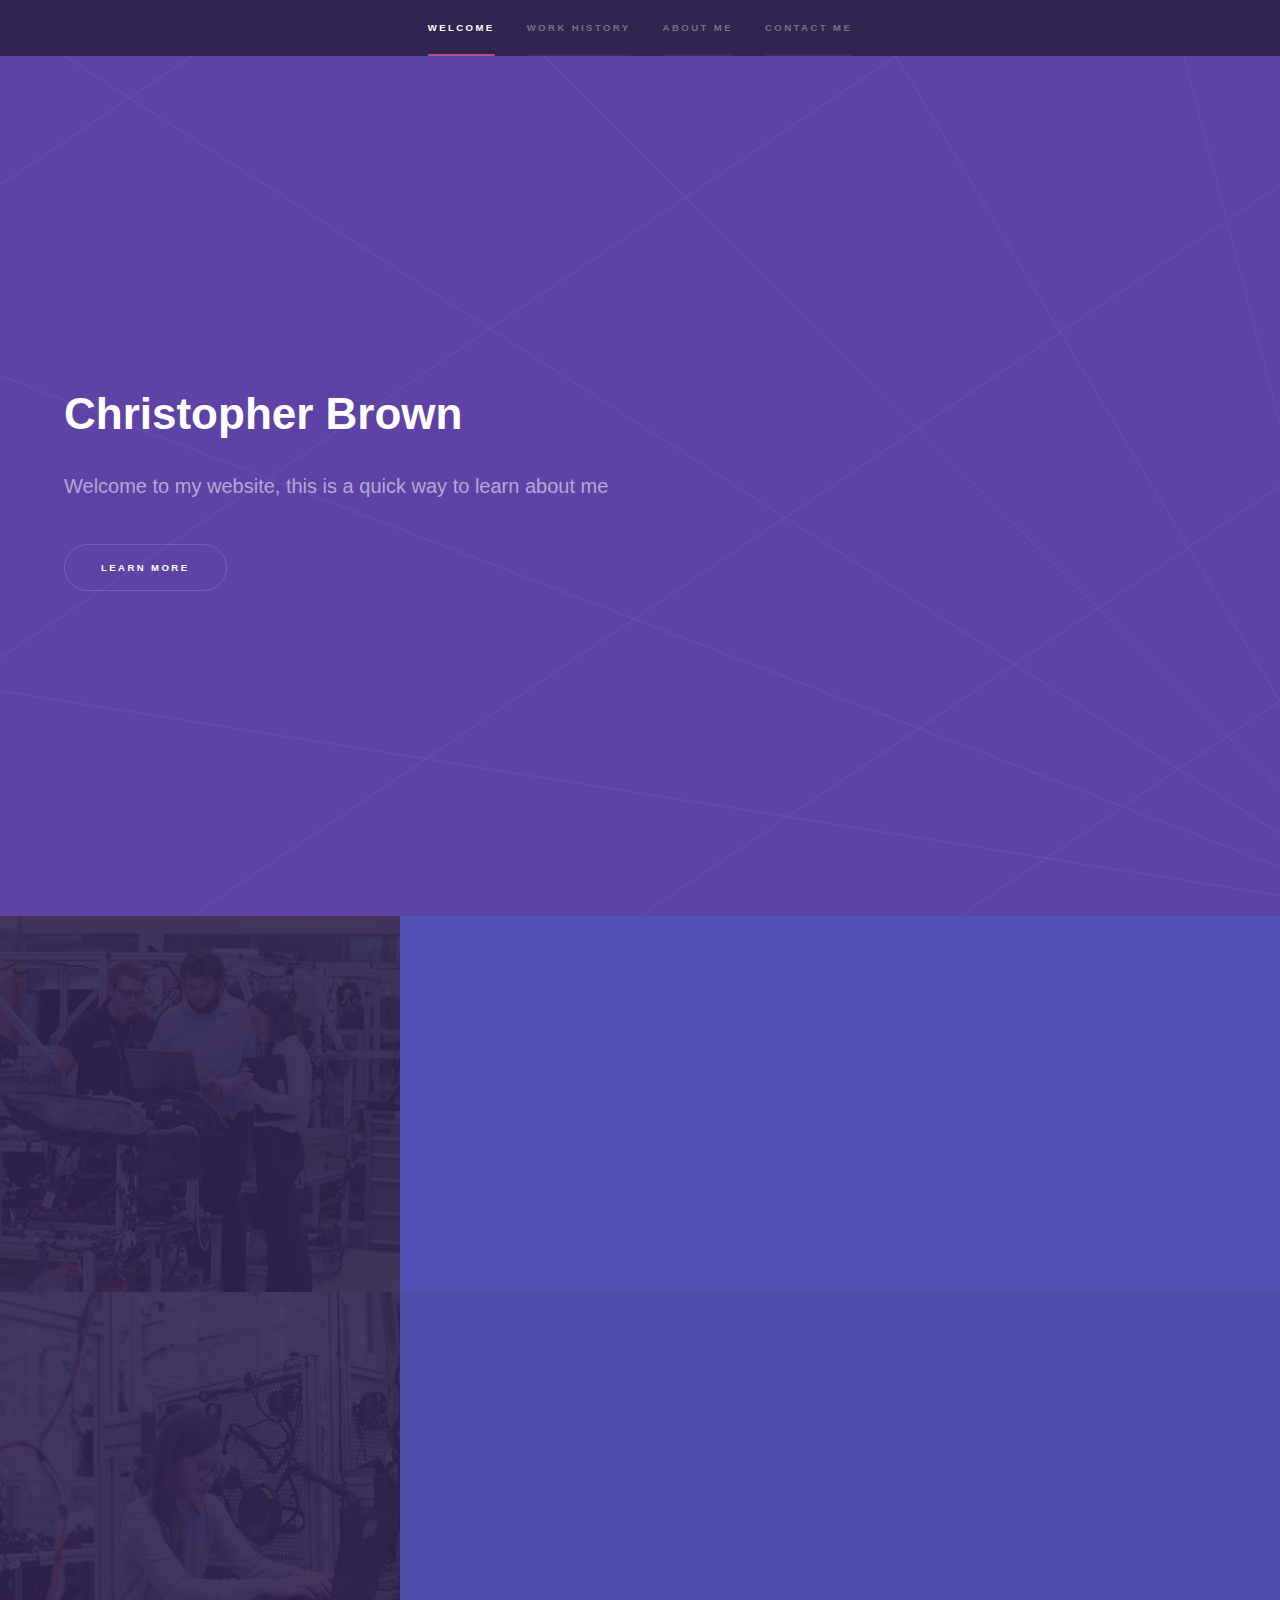
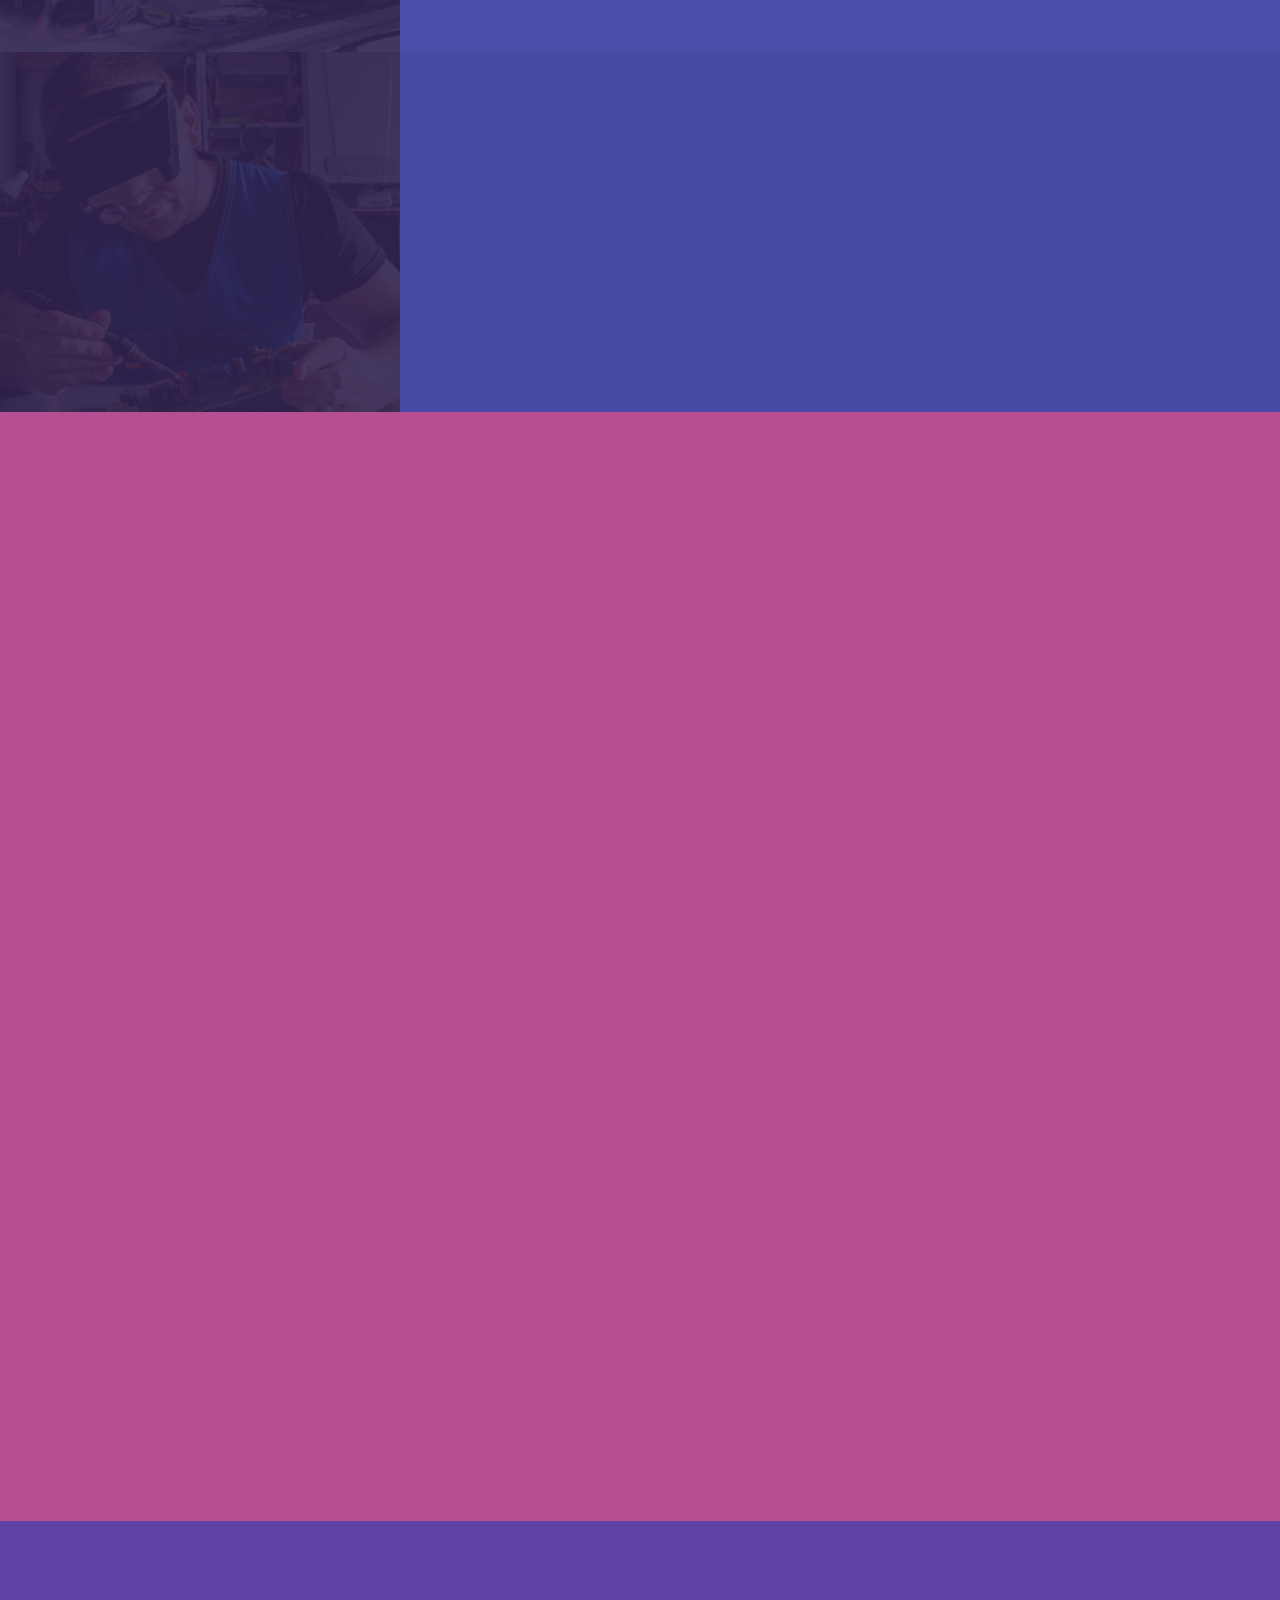
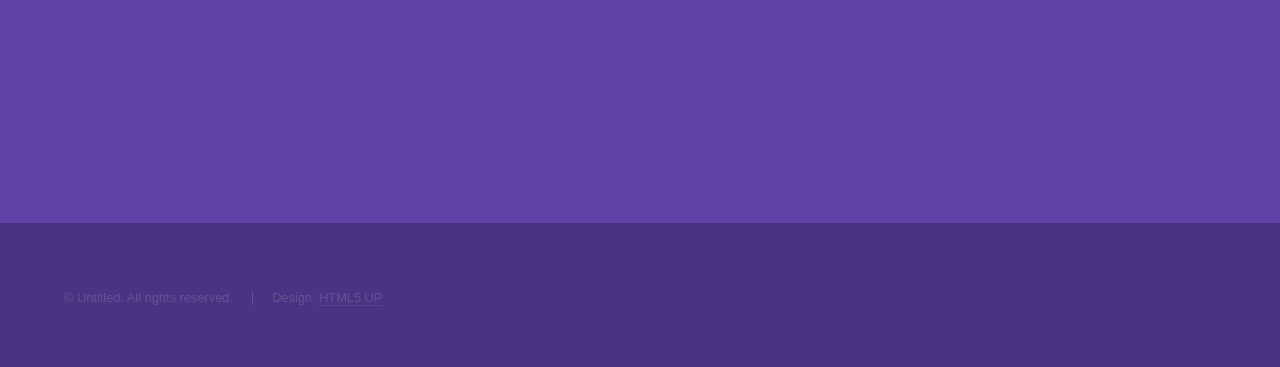
<file: index.html>
<!DOCTYPE HTML>
<!--
	Hyperspace by HTML5 UP
	html5up.net | @ajlkn
	Free for personal and commercial use under the CCA 3.0 license (html5up.net/license)
-->
<html>
	<head>
		<title>Christopher Brown</title>
		<meta charset="utf-8" />
		<meta name="viewport" content="width=device-width, initial-scale=1, user-scalable=no" />
		<link rel="stylesheet" href="assets/css/main.css" />
		<noscript><link rel="stylesheet" href="assets/css/noscript.css" /></noscript>
	</head>
	<body class="is-preload">

		<!-- Sidebar -->
			<section id="sidebar">
				<div class="inner">
					<nav>
						<ul>
							<li><a href="#intro">Welcome</a></li>
							<li><a href="#one">Work History</a></li>
							<li><a href="#two">About Me</a></li>
							<li><a href="#three">Contact Me</a></li>
						</ul>
					</nav>
				</div>
			</section>

		<!-- Wrapper -->
			<div id="wrapper">

				<!-- Intro -->
					<section id="intro" class="wrapper style1 fullscreen fade-up">
						<div class="inner">
							<h1>Christopher Brown</h1>
							<p> Welcome to my website, this is a quick way to learn about me</p>
							<ul class="actions">
								<li><a href="#one" class="button scrolly">Learn more</a></li>
							</ul>
						</div>
					</section>

				<!-- One -->
					<section id="one" class="wrapper style2 spotlights">
						<section>
							<a href="#" class="image"><img src="images/pic01.jpg" alt="" data-position="center center" /></a>
							<div class="content">
								<div class="inner">
									<h2>Technical Assembler</h2>
									<p>As a Technical Assembler, I assembled complex systems. I installed software to the system, and I would troubleshoot the system often. I helped the assembly floor with any technical issues they encountered, and I also made technical "SOPs" for the company, or more commonly referred to as Standard Operating Procedures.</p>
									<ul class="actions">
										<li><a href="generic.html" class="button">Learn more</a></li>
									</ul>
								</div>
							</div>
						</section>
						<section>
							<a href="#" class="image"><img src="images/pic02.jpg" alt="" data-position="top center" /></a>
							<div class="content">
								<div class="inner">
									<h2>Electrical Assembler</h2>
									<p>As an Electrical Assembler, I demonstrated proficient quality control. I learned to pay attention to tiny details that the average person would overlook. In a manufactuing enviroment, I learned to become an efficient team player to benefit myself and others.</p>
									<ul class="actions">
										<li><a href="generic.html" class="button">Learn more</a></li>
									</ul>
								</div>
							</div>
						</section>
						<section>
							<a href="#" class="image"><img src="images/pic03.jpg" alt="" data-position="25% 25%" /></a>
							<div class="content">
								<div class="inner">
									<h2>Electronics Lead Associate</h2>
									<p>As an Electronics Lead Associate, I interacted with customers who were not familiar with technology. I learned how to communicate to customers who didn't understand the technical language, so I could walk them through what they were looking for.</p>
									<ul class="actions">
										<li><a href="generic.html" class="button">Learn more</a></li>
									</ul>
								</div>
							</div>
						</section>
					</section>

				<!-- Two -->
					<section id="two" class="wrapper style3 fade-up">
						<div class="inner">
							<h2>About me</h2>
							<p>I am an aspiring Help Desk/Technical support representative. I have a lot of soft skills from my prior work history, but I also have a long list of personal technical experiece as well. I am very tech savy, and stay up to date with the latest technical advancements in our industry. I have built and refurbished many computers, and I am constantly trying to further my knowledge in this space and sharpen my skills. I have created an at home practice "Home Labs" enviroment. with that enviroment, I can do mock troubleshooting with common technical problems, in a real help desk enviroment utilzing Active Directory and ticketing systems.</p>
							<div class="features">
								<section>
									<span class="icon solid major fa-code"></span>
									<h3>Active Directory</h3>
									<p>I have become profiencet with using the software Active Directory. I have a good understanding of active directory due to my home labs enviroment.</p>
								</section>
								<section>
									<span class="icon solid major fa-lock"></span>
									<h3>Ticketing systems</h3>
									<p>I have used a few ticketing system applications. Solarwinds, Jira, and Zendesk.</p>
								</section>
								<section>
									<span class="icon solid major fa-cog"></span>
									<h3>Technical troubleshooting</h3>
									<p>I am comfortable with troubleshooting many technical problems, and providing a sufficient soultion for customers.</p>
								</section>
								<section>
									<span class="icon solid major fa-desktop"></span>
									<h3>Staying up to date on tech</h3>
									<p>Technology is always changing, so I make an effort to stay up to date and learn niche softwares. I am already very profiencet with commonly used applications, like Google Suite, Microsoft Office, and Slack for example.</p>
								</section>
								<section>
									<span class="icon solid major fa-link"></span>
									<h3>Good communication</h3>
									<p>Since I've worked in a customer service enviroment before, I am profiencet in talking to customers who might not be super experienced with technology.</p>
								</section>
								<section>
									<span class="icon major fa-gem"></span>
									<h3>Compliant Handling</h3>
									<p>I am profiencet in calming an upset customer down, and guiding the customer through their problem. Resulting in a peaceful resolution.</p>
								</section>
							</div>
							<ul class="actions">
								<li><a href="generic.html" class="button">Learn more</a></li>
							</ul>
						</div>
					</section>

				<!-- Three -->
					<section id="three" class="wrapper style1 fade-up">
						<div class="inner">
							<h2>Reach out</h2>
							<p>Now that you've had the chance to learn a little about me, feel free to contact me through my email for futher inquiries.</p>
					<li>
											<h4>My email address:</h4>
											<a href="#">Chris2pherBrown02@gmail.com</a>	
											
																		

										</li>
										<li>											
					</section>

			</div>

		<!-- Footer -->
			<footer id="footer" class="wrapper style1-alt">
				<div class="inner">
					<ul class="menu">
						<li>&copy; Untitled. All rights reserved.</li><li>Design: <a href="http://html5up.net">HTML5 UP</a></li>
					</ul>
				</div>
			</footer>

		<!-- Scripts -->
			<script src="assets/js/jquery.min.js"></script>
			<script src="assets/js/jquery.scrollex.min.js"></script>
			<script src="assets/js/jquery.scrolly.min.js"></script>
			<script src="assets/js/browser.min.js"></script>
			<script src="assets/js/breakpoints.min.js"></script>
			<script src="assets/js/util.js"></script>
			<script src="assets/js/main.js"></script>
			<script src="https://smtpjs.com/v3/smtp.js"></script>
			
</body>
</html>
</file>
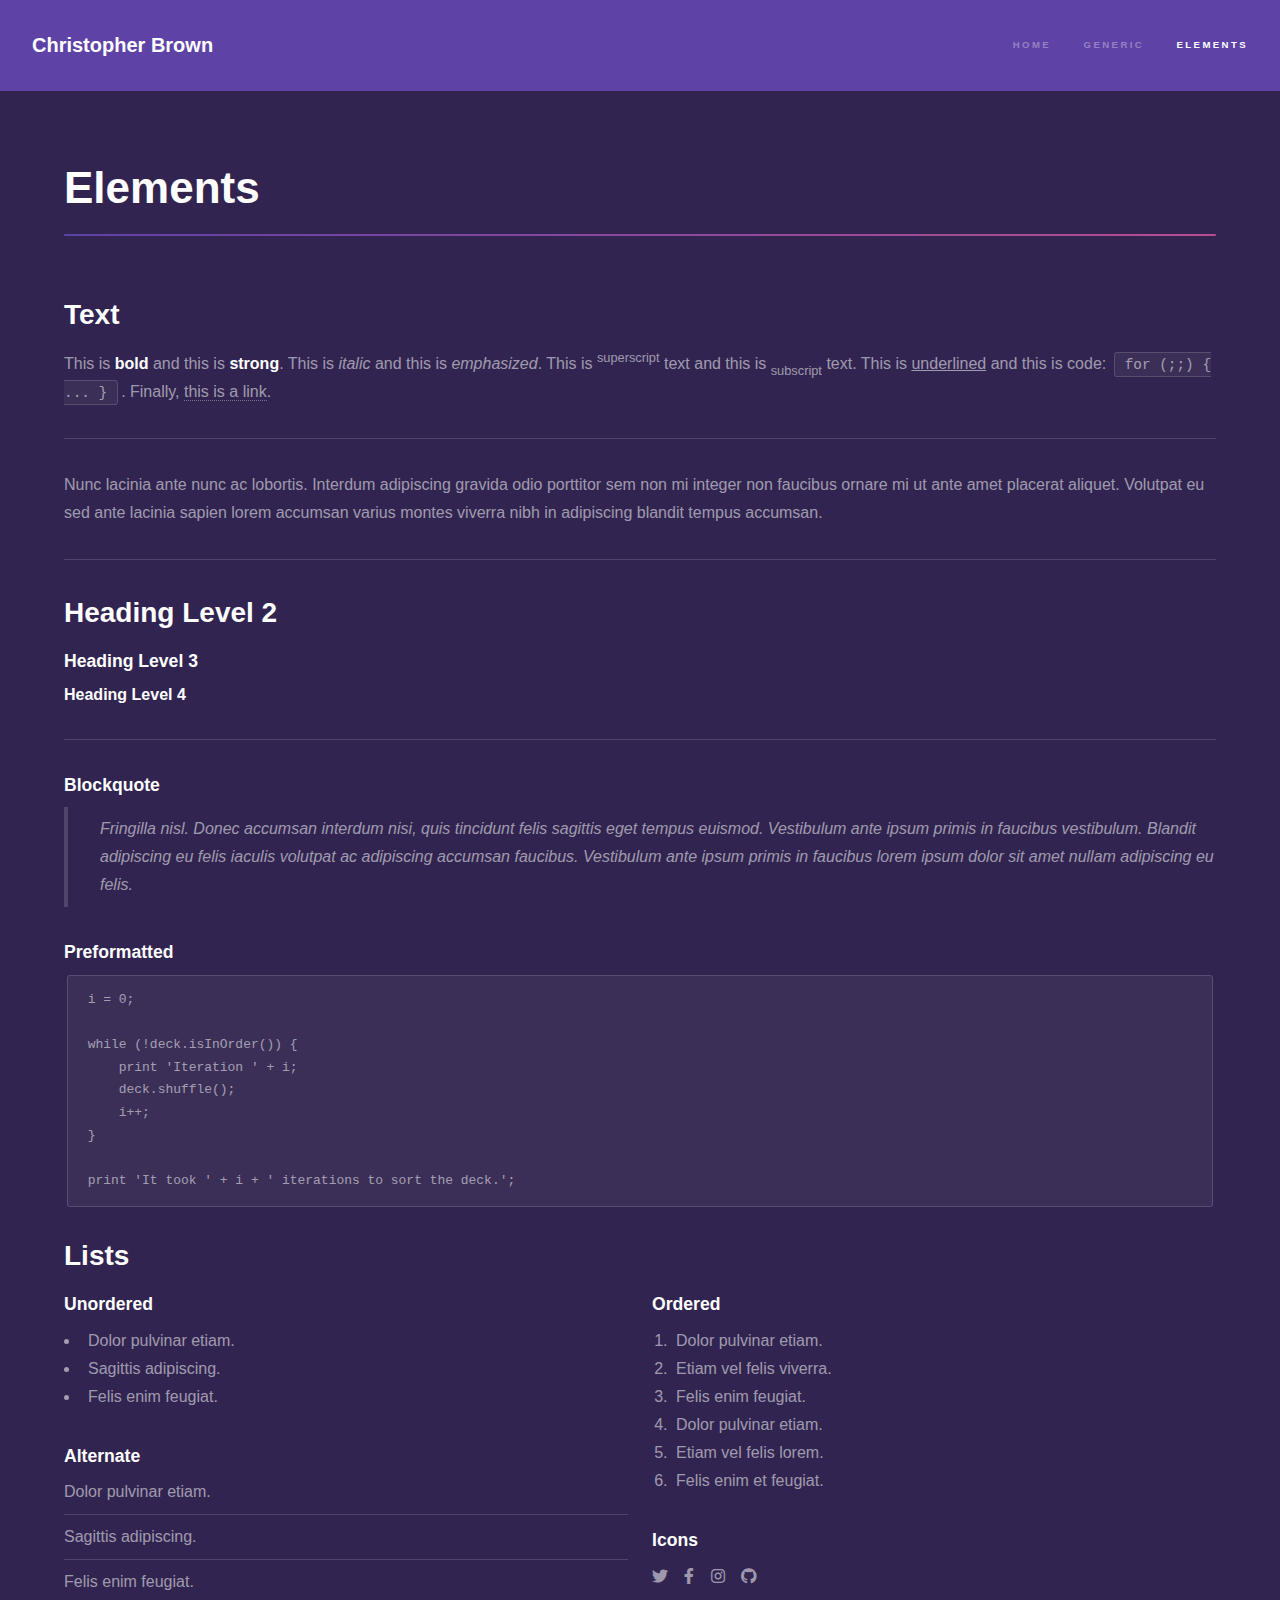
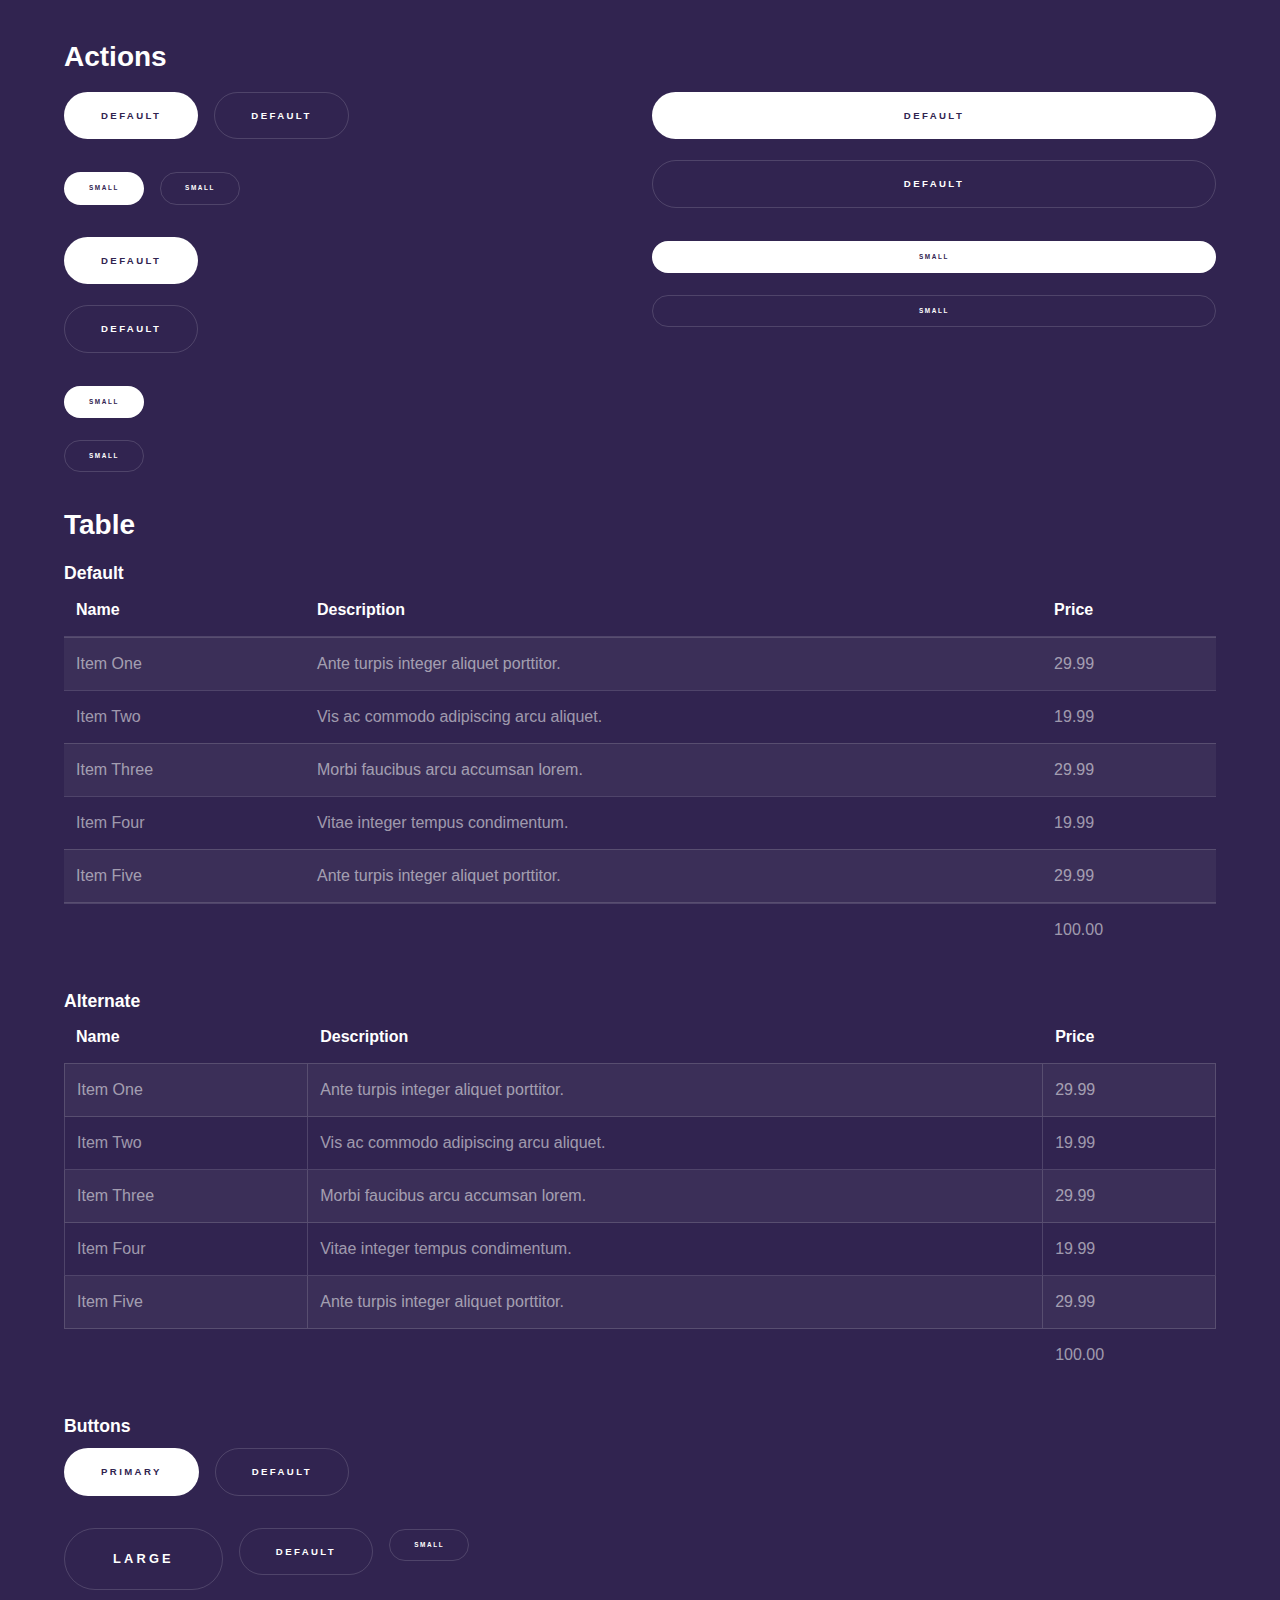
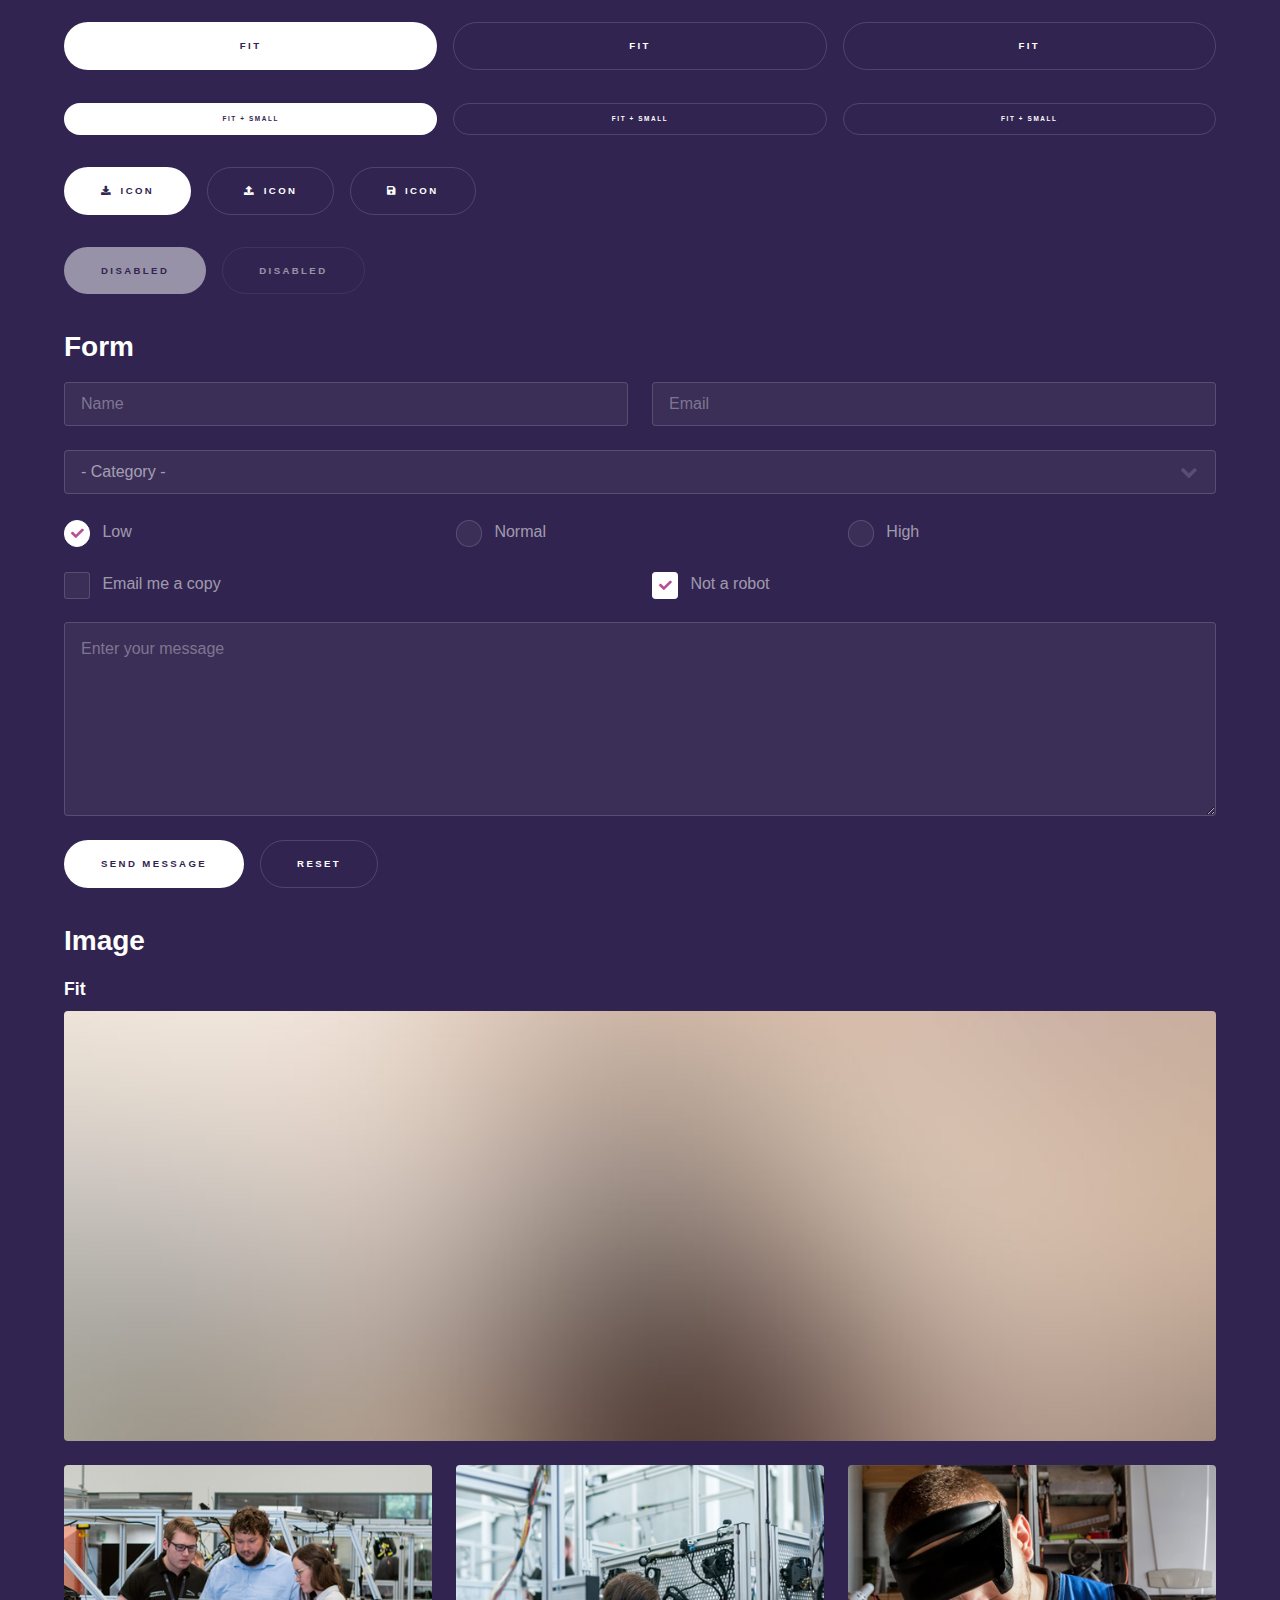
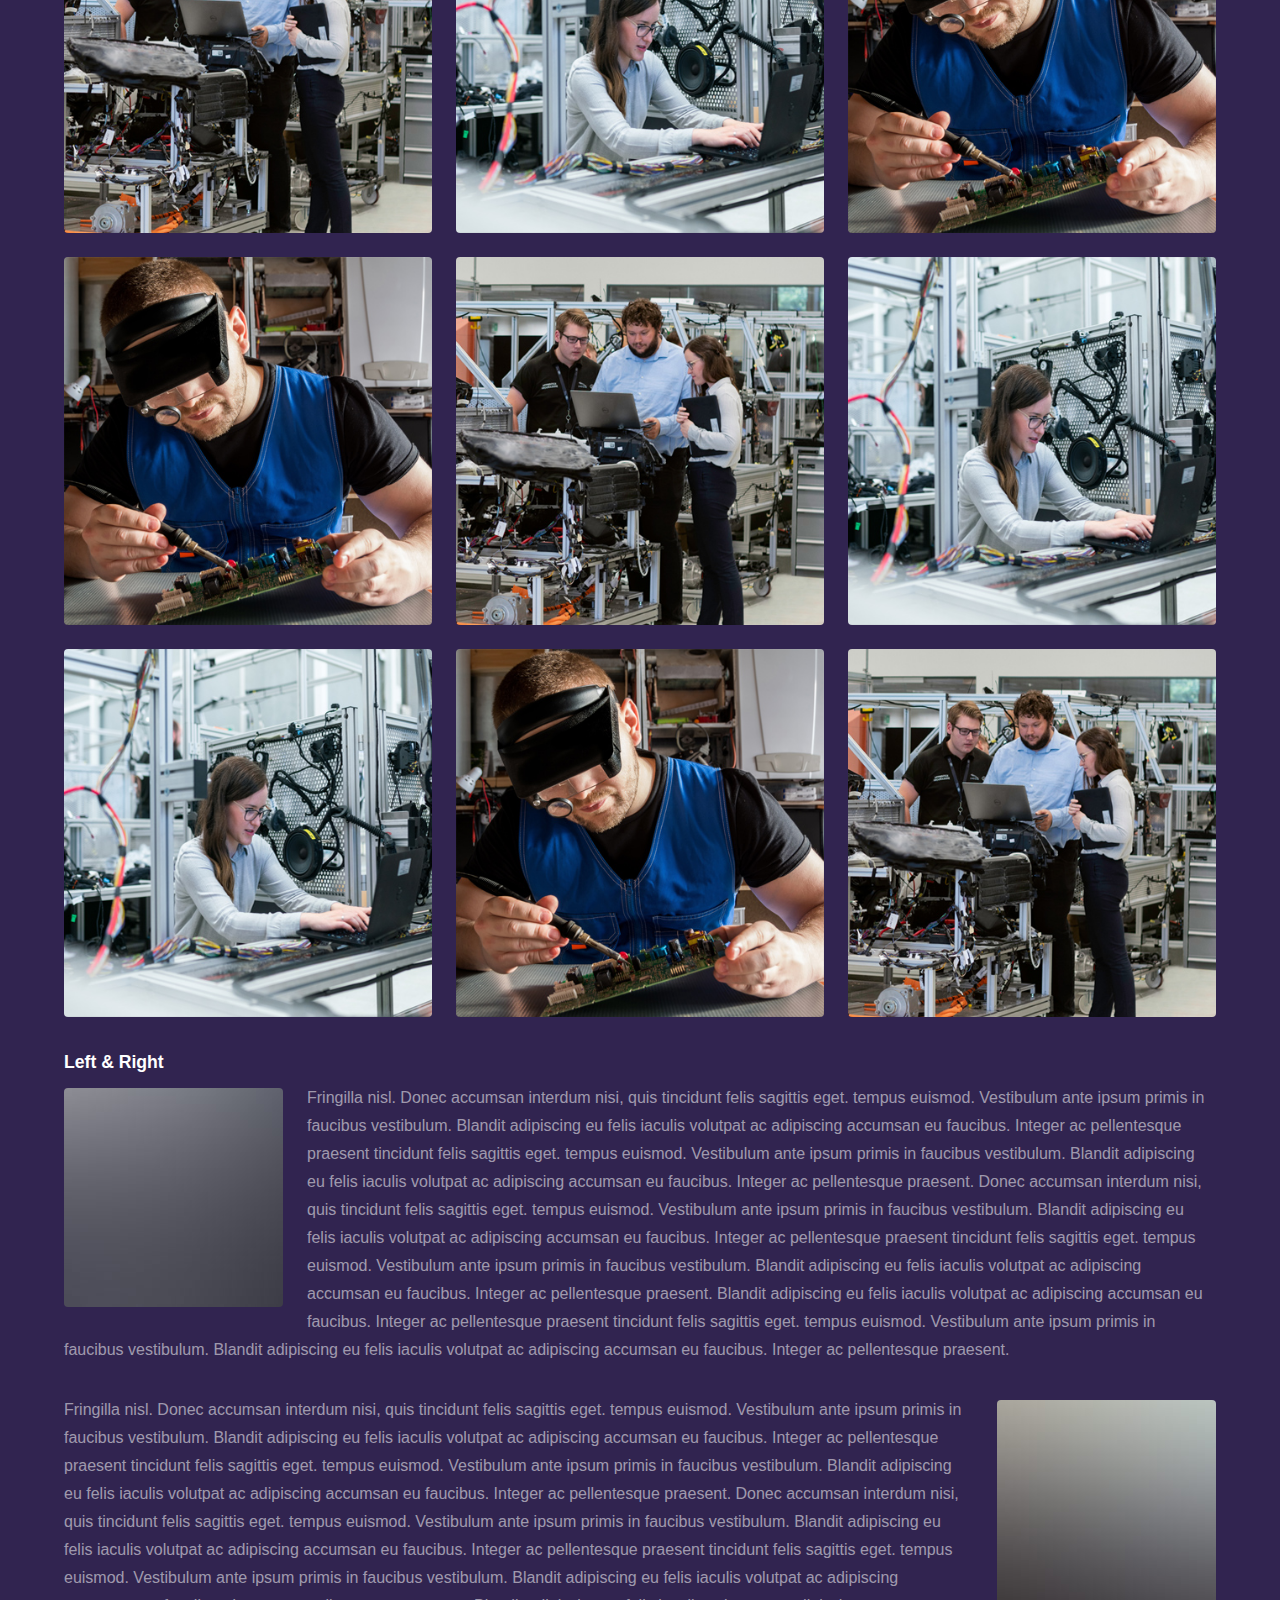
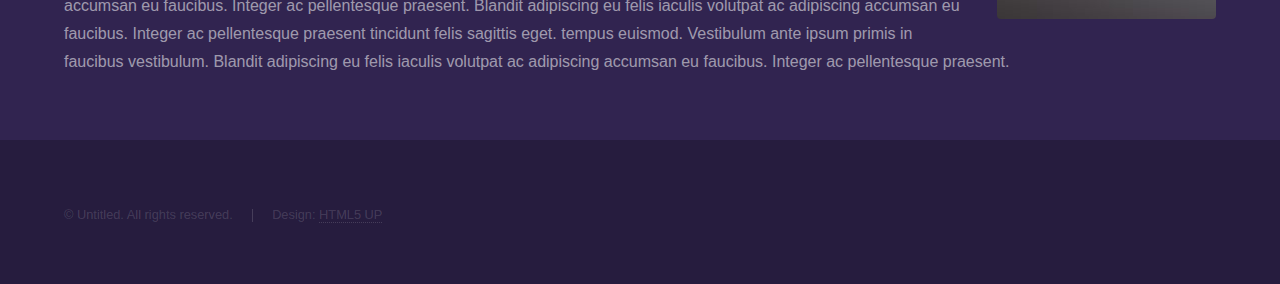
<file: elements.html>
<!DOCTYPE HTML>
<!--
	Hyperspace by HTML5 UP
	html5up.net | @ajlkn
	Free for personal and commercial use under the CCA 3.0 license (html5up.net/license)
-->
<html>
	<head>
		<title>Elements - Hyperspace by HTML5 UP</title>
		<meta charset="utf-8" />
		<meta name="viewport" content="width=device-width, initial-scale=1, user-scalable=no" />
		<link rel="stylesheet" href="assets/css/main.css" />
		<noscript><link rel="stylesheet" href="assets/css/noscript.css" /></noscript>
	</head>
	<body class="is-preload">

		<!-- Header -->
			<header id="header">
				<a href="index.html" class="title">Christopher Brown</a>
				<nav>
					<ul>
						<li><a href="index.html">Home</a></li>
						<li><a href="generic.html">Generic</a></li>
						<li><a href="elements.html"  class="active">Elements</a></li>
					</ul>
				</nav>
			</header>

		<!-- Wrapper -->
			<div id="wrapper">

				<!-- Main -->
					<section id="main" class="wrapper">
						<div class="inner">
							<h1 class="major">Elements</h1>

							<!-- Text -->
								<section>
									<h2>Text</h2>
									<p>This is <b>bold</b> and this is <strong>strong</strong>. This is <i>italic</i> and this is <em>emphasized</em>.
									This is <sup>superscript</sup> text and this is <sub>subscript</sub> text.
									This is <u>underlined</u> and this is code: <code>for (;;) { ... }</code>. Finally, <a href="#">this is a link</a>.</p>
									<hr />
									<p>Nunc lacinia ante nunc ac lobortis. Interdum adipiscing gravida odio porttitor sem non mi integer non faucibus ornare mi ut ante amet placerat aliquet. Volutpat eu sed ante lacinia sapien lorem accumsan varius montes viverra nibh in adipiscing blandit tempus accumsan.</p>
									<hr />
									<h2>Heading Level 2</h2>
									<h3>Heading Level 3</h3>
									<h4>Heading Level 4</h4>
									<hr />
									<h3>Blockquote</h3>
									<blockquote>Fringilla nisl. Donec accumsan interdum nisi, quis tincidunt felis sagittis eget tempus euismod. Vestibulum ante ipsum primis in faucibus vestibulum. Blandit adipiscing eu felis iaculis volutpat ac adipiscing accumsan faucibus. Vestibulum ante ipsum primis in faucibus lorem ipsum dolor sit amet nullam adipiscing eu felis.</blockquote>
									<h3>Preformatted</h3>
									<pre><code>i = 0;

while (!deck.isInOrder()) {
    print 'Iteration ' + i;
    deck.shuffle();
    i++;
}

print 'It took ' + i + ' iterations to sort the deck.';</code></pre>
								</section>

							<!-- Lists -->
								<section>
									<h2>Lists</h2>
									<div class="row">
										<div class="col-6 col-12-medium">
											<h3>Unordered</h3>
											<ul>
												<li>Dolor pulvinar etiam.</li>
												<li>Sagittis adipiscing.</li>
												<li>Felis enim feugiat.</li>
											</ul>
											<h3>Alternate</h3>
											<ul class="alt">
												<li>Dolor pulvinar etiam.</li>
												<li>Sagittis adipiscing.</li>
												<li>Felis enim feugiat.</li>
											</ul>
										</div>
										<div class="col-6 col-12-medium">
											<h3>Ordered</h3>
											<ol>
												<li>Dolor pulvinar etiam.</li>
												<li>Etiam vel felis viverra.</li>
												<li>Felis enim feugiat.</li>
												<li>Dolor pulvinar etiam.</li>
												<li>Etiam vel felis lorem.</li>
												<li>Felis enim et feugiat.</li>
											</ol>
											<h3>Icons</h3>
											<ul class="icons">
												<li><a href="#" class="icon brands fa-twitter"><span class="label">Twitter</span></a></li>
												<li><a href="#" class="icon brands fa-facebook-f"><span class="label">Facebook</span></a></li>
												<li><a href="#" class="icon brands fa-instagram"><span class="label">Instagram</span></a></li>
												<li><a href="#" class="icon brands fa-github"><span class="label">Github</span></a></li>
											</ul>
										</div>
									</div>
									<h2>Actions</h2>
									<div class="row">
										<div class="col-6 col-12-medium">
											<ul class="actions">
												<li><a href="#" class="button primary">Default</a></li>
												<li><a href="#" class="button">Default</a></li>
											</ul>
											<ul class="actions small">
												<li><a href="#" class="button primary small">Small</a></li>
												<li><a href="#" class="button small">Small</a></li>
											</ul>
											<ul class="actions stacked">
												<li><a href="#" class="button primary">Default</a></li>
												<li><a href="#" class="button">Default</a></li>
											</ul>
											<ul class="actions stacked">
												<li><a href="#" class="button primary small">Small</a></li>
												<li><a href="#" class="button small">Small</a></li>
											</ul>
										</div>
										<div class="col-6 col-12-medium">
											<ul class="actions stacked">
												<li><a href="#" class="button primary fit">Default</a></li>
												<li><a href="#" class="button fit">Default</a></li>
											</ul>
											<ul class="actions stacked">
												<li><a href="#" class="button primary small fit">Small</a></li>
												<li><a href="#" class="button small fit">Small</a></li>
											</ul>
										</div>
									</div>
								</section>

							<!-- Table -->
								<section>
									<h2>Table</h2>
									<h3>Default</h3>
									<div class="table-wrapper">
										<table>
											<thead>
												<tr>
													<th>Name</th>
													<th>Description</th>
													<th>Price</th>
												</tr>
											</thead>
											<tbody>
												<tr>
													<td>Item One</td>
													<td>Ante turpis integer aliquet porttitor.</td>
													<td>29.99</td>
												</tr>
												<tr>
													<td>Item Two</td>
													<td>Vis ac commodo adipiscing arcu aliquet.</td>
													<td>19.99</td>
												</tr>
												<tr>
													<td>Item Three</td>
													<td> Morbi faucibus arcu accumsan lorem.</td>
													<td>29.99</td>
												</tr>
												<tr>
													<td>Item Four</td>
													<td>Vitae integer tempus condimentum.</td>
													<td>19.99</td>
												</tr>
												<tr>
													<td>Item Five</td>
													<td>Ante turpis integer aliquet porttitor.</td>
													<td>29.99</td>
												</tr>
											</tbody>
											<tfoot>
												<tr>
													<td colspan="2"></td>
													<td>100.00</td>
												</tr>
											</tfoot>
										</table>
									</div>

									<h3>Alternate</h3>
									<div class="table-wrapper">
										<table class="alt">
											<thead>
												<tr>
													<th>Name</th>
													<th>Description</th>
													<th>Price</th>
												</tr>
											</thead>
											<tbody>
												<tr>
													<td>Item One</td>
													<td>Ante turpis integer aliquet porttitor.</td>
													<td>29.99</td>
												</tr>
												<tr>
													<td>Item Two</td>
													<td>Vis ac commodo adipiscing arcu aliquet.</td>
													<td>19.99</td>
												</tr>
												<tr>
													<td>Item Three</td>
													<td> Morbi faucibus arcu accumsan lorem.</td>
													<td>29.99</td>
												</tr>
												<tr>
													<td>Item Four</td>
													<td>Vitae integer tempus condimentum.</td>
													<td>19.99</td>
												</tr>
												<tr>
													<td>Item Five</td>
													<td>Ante turpis integer aliquet porttitor.</td>
													<td>29.99</td>
												</tr>
											</tbody>
											<tfoot>
												<tr>
													<td colspan="2"></td>
													<td>100.00</td>
												</tr>
											</tfoot>
										</table>
									</div>
								</section>

							<!-- Buttons -->
								<section>
									<h3>Buttons</h3>
									<ul class="actions">
										<li><a href="#" class="button primary">Primary</a></li>
										<li><a href="#" class="button">Default</a></li>
									</ul>
									<ul class="actions">
										<li><a href="#" class="button large">Large</a></li>
										<li><a href="#" class="button">Default</a></li>
										<li><a href="#" class="button small">Small</a></li>
									</ul>
									<ul class="actions fit">
										<li><a href="#" class="button primary fit">Fit</a></li>
										<li><a href="#" class="button fit">Fit</a></li>
										<li><a href="#" class="button fit">Fit</a></li>
									</ul>
									<ul class="actions fit small">
										<li><a href="#" class="button primary fit small">Fit + Small</a></li>
										<li><a href="#" class="button fit small">Fit + Small</a></li>
										<li><a href="#" class="button fit small">Fit + Small</a></li>
									</ul>
									<ul class="actions">
										<li><a href="#" class="button primary icon solid fa-download">Icon</a></li>
										<li><a href="#" class="button icon solid fa-upload">Icon</a></li>
										<li><a href="#" class="button icon solid fa-save">Icon</a></li>
									</ul>
									<ul class="actions">
										<li><span class="button primary disabled">Disabled</span></li>
										<li><span class="button disabled">Disabled</span></li>
									</ul>
								</section>

							<!-- Form -->
								<section>
									<h2>Form</h2>
									<form method="post" action="#">
										<div class="row gtr-uniform">
											<div class="col-6 col-12-xsmall">
												<input type="text" name="demo-name" id="demo-name" value="" placeholder="Name" />
											</div>
											<div class="col-6 col-12-xsmall">
												<input type="email" name="demo-email" id="demo-email" value="" placeholder="Email" />
											</div>
											<div class="col-12">
												<select name="demo-category" id="demo-category">
													<option value="">- Category -</option>
													<option value="1">Manufacturing</option>
													<option value="1">Shipping</option>
													<option value="1">Administration</option>
													<option value="1">Human Resources</option>
												</select>
											</div>
											<div class="col-4 col-12-small">
												<input type="radio" id="demo-priority-low" name="demo-priority" checked>
												<label for="demo-priority-low">Low</label>
											</div>
											<div class="col-4 col-12-small">
												<input type="radio" id="demo-priority-normal" name="demo-priority">
												<label for="demo-priority-normal">Normal</label>
											</div>
											<div class="col-4 col-12-small">
												<input type="radio" id="demo-priority-high" name="demo-priority">
												<label for="demo-priority-high">High</label>
											</div>
											<div class="col-6 col-12-small">
												<input type="checkbox" id="demo-copy" name="demo-copy">
												<label for="demo-copy">Email me a copy</label>
											</div>
											<div class="col-6 col-12-small">
												<input type="checkbox" id="demo-human" name="demo-human" checked>
												<label for="demo-human">Not a robot</label>
											</div>
											<div class="col-12">
												<textarea name="demo-message" id="demo-message" placeholder="Enter your message" rows="6"></textarea>
											</div>
											<div class="col-12">
												<ul class="actions">
													<li><input type="submit" value="Send Message" class="primary" /></li>
													<li><input type="reset" value="Reset" /></li>
												</ul>
											</div>
										</div>
									</form>
								</section>

							<!-- Image -->
								<section>
									<h2>Image</h2>
									<h3>Fit</h3>
									<div class="box alt">
										<div class="row gtr-uniform">
											<div class="col-12"><span class="image fit"><img src="images/pic04.jpg" alt="" /></span></div>
											<div class="col-4"><span class="image fit"><img src="images/pic01.jpg" alt="" /></span></div>
											<div class="col-4"><span class="image fit"><img src="images/pic02.jpg" alt="" /></span></div>
											<div class="col-4"><span class="image fit"><img src="images/pic03.jpg" alt="" /></span></div>
											<div class="col-4"><span class="image fit"><img src="images/pic03.jpg" alt="" /></span></div>
											<div class="col-4"><span class="image fit"><img src="images/pic01.jpg" alt="" /></span></div>
											<div class="col-4"><span class="image fit"><img src="images/pic02.jpg" alt="" /></span></div>
											<div class="col-4"><span class="image fit"><img src="images/pic02.jpg" alt="" /></span></div>
											<div class="col-4"><span class="image fit"><img src="images/pic03.jpg" alt="" /></span></div>
											<div class="col-4"><span class="image fit"><img src="images/pic01.jpg" alt="" /></span></div>
										</div>
									</div>
									<h3>Left &amp; Right</h3>
									<p><span class="image left"><img src="images/pic05.jpg" alt="" /></span>Fringilla nisl. Donec accumsan interdum nisi, quis tincidunt felis sagittis eget. tempus euismod. Vestibulum ante ipsum primis in faucibus vestibulum. Blandit adipiscing eu felis iaculis volutpat ac adipiscing accumsan eu faucibus. Integer ac pellentesque praesent tincidunt felis sagittis eget. tempus euismod. Vestibulum ante ipsum primis in faucibus vestibulum. Blandit adipiscing eu felis iaculis volutpat ac adipiscing accumsan eu faucibus. Integer ac pellentesque praesent. Donec accumsan interdum nisi, quis tincidunt felis sagittis eget. tempus euismod. Vestibulum ante ipsum primis in faucibus vestibulum. Blandit adipiscing eu felis iaculis volutpat ac adipiscing accumsan eu faucibus. Integer ac pellentesque praesent tincidunt felis sagittis eget. tempus euismod. Vestibulum ante ipsum primis in faucibus vestibulum. Blandit adipiscing eu felis iaculis volutpat ac adipiscing accumsan eu faucibus. Integer ac pellentesque praesent. Blandit adipiscing eu felis iaculis volutpat ac adipiscing accumsan eu faucibus. Integer ac pellentesque praesent tincidunt felis sagittis eget. tempus euismod. Vestibulum ante ipsum primis in faucibus vestibulum. Blandit adipiscing eu felis iaculis volutpat ac adipiscing accumsan eu faucibus. Integer ac pellentesque praesent.</p>
									<p><span class="image right"><img src="images/pic06.jpg" alt="" /></span>Fringilla nisl. Donec accumsan interdum nisi, quis tincidunt felis sagittis eget. tempus euismod. Vestibulum ante ipsum primis in faucibus vestibulum. Blandit adipiscing eu felis iaculis volutpat ac adipiscing accumsan eu faucibus. Integer ac pellentesque praesent tincidunt felis sagittis eget. tempus euismod. Vestibulum ante ipsum primis in faucibus vestibulum. Blandit adipiscing eu felis iaculis volutpat ac adipiscing accumsan eu faucibus. Integer ac pellentesque praesent. Donec accumsan interdum nisi, quis tincidunt felis sagittis eget. tempus euismod. Vestibulum ante ipsum primis in faucibus vestibulum. Blandit adipiscing eu felis iaculis volutpat ac adipiscing accumsan eu faucibus. Integer ac pellentesque praesent tincidunt felis sagittis eget. tempus euismod. Vestibulum ante ipsum primis in faucibus vestibulum. Blandit adipiscing eu felis iaculis volutpat ac adipiscing accumsan eu faucibus. Integer ac pellentesque praesent. Blandit adipiscing eu felis iaculis volutpat ac adipiscing accumsan eu faucibus. Integer ac pellentesque praesent tincidunt felis sagittis eget. tempus euismod. Vestibulum ante ipsum primis in faucibus vestibulum. Blandit adipiscing eu felis iaculis volutpat ac adipiscing accumsan eu faucibus. Integer ac pellentesque praesent.</p>
								</section>

						</div>
					</section>

			</div>

		<!-- Footer -->
			<footer id="footer" class="wrapper alt">
				<div class="inner">
					<ul class="menu">
						<li>&copy; Untitled. All rights reserved.</li><li>Design: <a href="http://html5up.net">HTML5 UP</a></li>
					</ul>
				</div>
			</footer>

		<!-- Scripts -->
			<script src="assets/js/jquery.min.js"></script>
			<script src="assets/js/jquery.scrollex.min.js"></script>
			<script src="assets/js/jquery.scrolly.min.js"></script>
			<script src="assets/js/browser.min.js"></script>
			<script src="assets/js/breakpoints.min.js"></script>
			<script src="assets/js/util.js"></script>
			<script src="assets/js/main.js"></script>

	</body>
</html>
</file>
<file: assets/css/noscript.css>
/*
	Hyperspace by HTML5 UP
	html5up.net | @ajlkn
	Free for personal and commercial use under the CCA 3.0 license (html5up.net/license)
*/

/* Spotlights */

	.spotlights > section > .image:before {
		opacity: 0 !important;
	}

	.spotlights > section > .content > .inner {
		-moz-transform: none !important;
		-webkit-transform: none !important;
		-ms-transform: none !important;
		transform: none !important;
		opacity: 1 !important;
	}

/* Wrapper */

	.wrapper > .inner {
		opacity: 1 !important;
		-moz-transform: none !important;
		-webkit-transform: none !important;
		-ms-transform: none !important;
		transform: none !important;
	}

/* Sidebar */

	#sidebar > .inner {
		opacity: 1 !important;
	}

	#sidebar nav > ul > li {
		-moz-transform: none !important;
		-webkit-transform: none !important;
		-ms-transform: none !important;
		transform: none !important;
		opacity: 1 !important;
	}
</file>
<file: assets/css/main.css>
@import url(fontawesome-all.min.css);

/*
	Hyperspace by HTML5 UP
	html5up.net | @ajlkn
	Free for personal and commercial use under the CCA 3.0 license (html5up.net/license)
*/

html, body, div, span, applet, object,
iframe, h1, h2, h3, h4, h5, h6, p, blockquote,
pre, a, abbr, acronym, address, big, cite,
code, del, dfn, em, img, ins, kbd, q, s, samp,
small, strike, strong, sub, sup, tt, var, b,
u, i, center, dl, dt, dd, ol, ul, li, fieldset,
form, label, legend, table, caption, tbody,
tfoot, thead, tr, th, td, article, aside,
canvas, details, embed, figure, figcaption,
footer, header, hgroup, menu, nav, output, ruby,
section, summary, time, mark, audio, video {
	margin: 0;
	padding: 0;
	border: 0;
	font-size: 100%;
	font: inherit;
	vertical-align: baseline;}

article, aside, details, figcaption, figure,
footer, header, hgroup, menu, nav, section {
	display: block;}

body {
	line-height: 1;
}

ol, ul {
	list-style: none;
}

blockquote, q {
	quotes: none;
}

	blockquote:before, blockquote:after, q:before, q:after {
		content: '';
		content: none;
	}

table {
	border-collapse: collapse;
	border-spacing: 0;
}

body {
	-webkit-text-size-adjust: none;
}

mark {
	background-color: transparent;
	color: inherit;
}

input::-moz-focus-inner {
	border: 0;
	padding: 0;
}

input, select, textarea {
	-moz-appearance: none;
	-webkit-appearance: none;
	-ms-appearance: none;
	appearance: none;
}

/* Basic */

	@-ms-viewport {
		width: device-width;
	}

	body {
		-ms-overflow-style: scrollbar;
	}

	@media screen and (max-width: 480px) {

		html, body {
			min-width: 320px;
		}

	}

	html {
		box-sizing: border-box;
	}

	*, *:before, *:after {
		box-sizing: inherit;
	}

	body {
		background: #312450;
	}

		body.is-preload *, body.is-preload *:before, body.is-preload *:after {
			-moz-animation: none !important;
			-webkit-animation: none !important;
			-ms-animation: none !important;
			animation: none !important;
			-moz-transition: none !important;
			-webkit-transition: none !important;
			-ms-transition: none !important;
			transition: none !important;
		}

/* Type */

	body, input, select, textarea {
		color: rgba(255, 255, 255, 0.55);
		font-family: Arial, Helvetica, sans-serif;
		font-size: 16.5pt;
		font-weight: normal;
		line-height: 1.75;
	}

		@media screen and (max-width: 1680px) {

			body, input, select, textarea {
				font-size: 13pt;
			}

		}

		@media screen and (max-width: 1280px) {

			body, input, select, textarea {
				font-size: 12pt;
			}

		}

		@media screen and (max-width: 360px) {

			body, input, select, textarea {
				font-size: 11pt;
			}

		}

	a {
		-moz-transition: color 0.2s ease, border-bottom-color 0.2s ease;
		-webkit-transition: color 0.2s ease, border-bottom-color 0.2s ease;
		-ms-transition: color 0.2s ease, border-bottom-color 0.2s ease;
		transition: color 0.2s ease, border-bottom-color 0.2s ease;
		border-bottom: dotted 1px rgba(255, 255, 255, 0.35);
		color: inherit;
		text-decoration: none;
	}

		a:hover {
			border-bottom-color: transparent;
			color: #ffffff;
		}

	strong, b {
		color: #ffffff;
		font-weight: bold;
	}

	em, i {
		font-style: italic;
	}

	p {
		margin: 0 0 2em 0;
	}

	h1, h2, h3, h4, h5, h6 {
		color: #ffffff;
		font-weight: bold;
		line-height: 1.5;
		margin: 0 0 0.5em 0;
	}

		h1 a, h2 a, h3 a, h4 a, h5 a, h6 a {
			color: inherit;
			text-decoration: none;
		}

	h1 {
		font-size: 2.75em;
	}

		h1.major {
			margin: 0 0 1.3em 0;
			position: relative;
			padding-bottom: 0.35em;
		}

			h1.major:after {
				background-image: -moz-linear-gradient(to right, #5e42a6, #b74e91);
				background-image: -webkit-linear-gradient(to right, #5e42a6, #b74e91);
				background-image: -ms-linear-gradient(to right, #5e42a6, #b74e91);
				background-image: linear-gradient(to right, #5e42a6, #b74e91);
				-moz-transition: max-width 0.2s ease;
				-webkit-transition: max-width 0.2s ease;
				-ms-transition: max-width 0.2s ease;
				transition: max-width 0.2s ease;
				border-radius: 0.2em;
				bottom: 0;
				content: '';
				height: 0.05em;
				position: absolute;
				right: 0;
				width: 100%;
			}

	h2 {
		font-size: 1.75em;
	}

	h3 {
		font-size: 1.1em;
	}

	h4 {
		font-size: 1em;
	}

	h5 {
		font-size: 0.8em;
	}

	h6 {
		font-size: 0.6em;
	}

	@media screen and (max-width: 736px) {

		h1 {
			font-size: 2em;
		}

		h2 {
			font-size: 1.25em;
		}

		h3 {
			font-size: 1em;
		}

		h4 {
			font-size: 0.8em;
		}

		h5 {
			font-size: 0.6em;
		}

		h6 {
			font-size: 0.6em;
		}

	}

	sub {
		font-size: 0.8em;
		position: relative;
		top: 0.5em;
	}

	sup {
		font-size: 0.8em;
		position: relative;
		top: -0.5em;
	}

	blockquote {
		border-left: solid 4px rgba(255, 255, 255, 0.15);
		font-style: italic;
		margin: 0 0 2em 0;
		padding: 0.5em 0 0.5em 2em;
	}

	code {
		background: rgba(255, 255, 255, 0.05);
		border-radius: 0.25em;
		border: solid 1px rgba(255, 255, 255, 0.15);
		font-family: "Courier New", monospace;
		font-size: 0.9em;
		margin: 0 0.25em;
		padding: 0.25em 0.65em;
	}

	pre {
		-webkit-overflow-scrolling: touch;
		font-family: "Courier New", monospace;
		font-size: 0.9em;
		margin: 0 0 2em 0;
	}

		pre code {
			display: block;
			line-height: 1.75em;
			padding: 1em 1.5em;
			overflow-x: auto;
		}

	hr {
		border: 0;
		border-bottom: solid 1px rgba(255, 255, 255, 0.15);
		margin: 2em 0;
	}

		hr.major {
			margin: 3em 0;
		}

	.align-left {
		text-align: left;
	}

	.align-center {
		text-align: center;
	}

	.align-right {
		text-align: right;
	}

/* Row */

	.row {
		display: flex;
		flex-wrap: wrap;
		box-sizing: border-box;
		align-items: stretch;
	}

		.row > * {
			box-sizing: border-box;
		}

		.row.gtr-uniform > * > :last-child {
			margin-bottom: 0;
		}

		.row.aln-left {
			justify-content: flex-start;
		}

		.row.aln-center {
			justify-content: center;
		}

		.row.aln-right {
			justify-content: flex-end;
		}

		.row.aln-top {
			align-items: flex-start;
		}

		.row.aln-middle {
			align-items: center;
		}

		.row.aln-bottom {
			align-items: flex-end;
		}

		.row > .imp {
			order: -1;
		}

		.row > .col-1 {
			width: 8.33333%;
		}

		.row > .off-1 {
			margin-left: 8.33333%;
		}

		.row > .col-2 {
			width: 16.66667%;
		}

		.row > .off-2 {
			margin-left: 16.66667%;
		}

		.row > .col-3 {
			width: 25%;
		}

		.row > .off-3 {
			margin-left: 25%;
		}

		.row > .col-4 {
			width: 33.33333%;
		}

		.row > .off-4 {
			margin-left: 33.33333%;
		}

		.row > .col-5 {
			width: 41.66667%;
		}

		.row > .off-5 {
			margin-left: 41.66667%;
		}

		.row > .col-6 {
			width: 50%;
		}

		.row > .off-6 {
			margin-left: 50%;
		}

		.row > .col-7 {
			width: 58.33333%;
		}

		.row > .off-7 {
			margin-left: 58.33333%;
		}

		.row > .col-8 {
			width: 66.66667%;
		}

		.row > .off-8 {
			margin-left: 66.66667%;
		}

		.row > .col-9 {
			width: 75%;
		}

		.row > .off-9 {
			margin-left: 75%;
		}

		.row > .col-10 {
			width: 83.33333%;
		}

		.row > .off-10 {
			margin-left: 83.33333%;
		}

		.row > .col-11 {
			width: 91.66667%;
		}

		.row > .off-11 {
			margin-left: 91.66667%;
		}

		.row > .col-12 {
			width: 100%;
		}

		.row > .off-12 {
			margin-left: 100%;
		}

		.row.gtr-0 {
			margin-top: 0;
			margin-left: 0em;
		}

			.row.gtr-0 > * {
				padding: 0 0 0 0em;
			}

			.row.gtr-0.gtr-uniform {
				margin-top: 0em;
			}

				.row.gtr-0.gtr-uniform > * {
					padding-top: 0em;
				}

		.row.gtr-25 {
			margin-top: 0;
			margin-left: -0.375em;
		}

			.row.gtr-25 > * {
				padding: 0 0 0 0.375em;
			}

			.row.gtr-25.gtr-uniform {
				margin-top: -0.375em;
			}

				.row.gtr-25.gtr-uniform > * {
					padding-top: 0.375em;
				}

		.row.gtr-50 {
			margin-top: 0;
			margin-left: -0.75em;
		}

			.row.gtr-50 > * {
				padding: 0 0 0 0.75em;
			}

			.row.gtr-50.gtr-uniform {
				margin-top: -0.75em;
			}

				.row.gtr-50.gtr-uniform > * {
					padding-top: 0.75em;
				}

		.row {
			margin-top: 0;
			margin-left: -1.5em;
		}

			.row > * {
				padding: 0 0 0 1.5em;
			}

			.row.gtr-uniform {
				margin-top: -1.5em;
			}

				.row.gtr-uniform > * {
					padding-top: 1.5em;
				}

		.row.gtr-150 {
			margin-top: 0;
			margin-left: -2.25em;
		}

			.row.gtr-150 > * {
				padding: 0 0 0 2.25em;
			}

			.row.gtr-150.gtr-uniform {
				margin-top: -2.25em;
			}

				.row.gtr-150.gtr-uniform > * {
					padding-top: 2.25em;
				}

		.row.gtr-200 {
			margin-top: 0;
			margin-left: -3em;
		}

			.row.gtr-200 > * {
				padding: 0 0 0 3em;
			}

			.row.gtr-200.gtr-uniform {
				margin-top: -3em;
			}

				.row.gtr-200.gtr-uniform > * {
					padding-top: 3em;
				}

		@media screen and (max-width: 1680px) {

			.row {
				display: flex;
				flex-wrap: wrap;
				box-sizing: border-box;
				align-items: stretch;
			}

				.row > * {
					box-sizing: border-box;
				}

				.row.gtr-uniform > * > :last-child {
					margin-bottom: 0;
				}

				.row.aln-left {
					justify-content: flex-start;
				}

				.row.aln-center {
					justify-content: center;
				}

				.row.aln-right {
					justify-content: flex-end;
				}

				.row.aln-top {
					align-items: flex-start;
				}

				.row.aln-middle {
					align-items: center;
				}

				.row.aln-bottom {
					align-items: flex-end;
				}

				.row > .imp-xlarge {
					order: -1;
				}

				.row > .col-1-xlarge {
					width: 8.33333%;
				}

				.row > .off-1-xlarge {
					margin-left: 8.33333%;
				}

				.row > .col-2-xlarge {
					width: 16.66667%;
				}

				.row > .off-2-xlarge {
					margin-left: 16.66667%;
				}

				.row > .col-3-xlarge {
					width: 25%;
				}

				.row > .off-3-xlarge {
					margin-left: 25%;
				}

				.row > .col-4-xlarge {
					width: 33.33333%;
				}

				.row > .off-4-xlarge {
					margin-left: 33.33333%;
				}

				.row > .col-5-xlarge {
					width: 41.66667%;
				}

				.row > .off-5-xlarge {
					margin-left: 41.66667%;
				}

				.row > .col-6-xlarge {
					width: 50%;
				}

				.row > .off-6-xlarge {
					margin-left: 50%;
				}

				.row > .col-7-xlarge {
					width: 58.33333%;
				}

				.row > .off-7-xlarge {
					margin-left: 58.33333%;
				}

				.row > .col-8-xlarge {
					width: 66.66667%;
				}

				.row > .off-8-xlarge {
					margin-left: 66.66667%;
				}

				.row > .col-9-xlarge {
					width: 75%;
				}

				.row > .off-9-xlarge {
					margin-left: 75%;
				}

				.row > .col-10-xlarge {
					width: 83.33333%;
				}

				.row > .off-10-xlarge {
					margin-left: 83.33333%;
				}

				.row > .col-11-xlarge {
					width: 91.66667%;
				}

				.row > .off-11-xlarge {
					margin-left: 91.66667%;
				}

				.row > .col-12-xlarge {
					width: 100%;
				}

				.row > .off-12-xlarge {
					margin-left: 100%;
				}

				.row.gtr-0 {
					margin-top: 0;
					margin-left: 0em;
				}

					.row.gtr-0 > * {
						padding: 0 0 0 0em;
					}

					.row.gtr-0.gtr-uniform {
						margin-top: 0em;
					}

						.row.gtr-0.gtr-uniform > * {
							padding-top: 0em;
						}

				.row.gtr-25 {
					margin-top: 0;
					margin-left: -0.375em;
				}

					.row.gtr-25 > * {
						padding: 0 0 0 0.375em;
					}

					.row.gtr-25.gtr-uniform {
						margin-top: -0.375em;
					}

						.row.gtr-25.gtr-uniform > * {
							padding-top: 0.375em;
						}

				.row.gtr-50 {
					margin-top: 0;
					margin-left: -0.75em;
				}

					.row.gtr-50 > * {
						padding: 0 0 0 0.75em;
					}

					.row.gtr-50.gtr-uniform {
						margin-top: -0.75em;
					}

						.row.gtr-50.gtr-uniform > * {
							padding-top: 0.75em;
						}

				.row {
					margin-top: 0;
					margin-left: -1.5em;
				}

					.row > * {
						padding: 0 0 0 1.5em;
					}

					.row.gtr-uniform {
						margin-top: -1.5em;
					}

						.row.gtr-uniform > * {
							padding-top: 1.5em;
						}

				.row.gtr-150 {
					margin-top: 0;
					margin-left: -2.25em;
				}

					.row.gtr-150 > * {
						padding: 0 0 0 2.25em;
					}

					.row.gtr-150.gtr-uniform {
						margin-top: -2.25em;
					}

						.row.gtr-150.gtr-uniform > * {
							padding-top: 2.25em;
						}

				.row.gtr-200 {
					margin-top: 0;
					margin-left: -3em;
				}

					.row.gtr-200 > * {
						padding: 0 0 0 3em;
					}

					.row.gtr-200.gtr-uniform {
						margin-top: -3em;
					}

						.row.gtr-200.gtr-uniform > * {
							padding-top: 3em;
						}

		}

		@media screen and (max-width: 1280px) {

			.row {
				display: flex;
				flex-wrap: wrap;
				box-sizing: border-box;
				align-items: stretch;
			}

				.row > * {
					box-sizing: border-box;
				}

				.row.gtr-uniform > * > :last-child {
					margin-bottom: 0;
				}

				.row.aln-left {
					justify-content: flex-start;
				}

				.row.aln-center {
					justify-content: center;
				}

				.row.aln-right {
					justify-content: flex-end;
				}

				.row.aln-top {
					align-items: flex-start;
				}

				.row.aln-middle {
					align-items: center;
				}

				.row.aln-bottom {
					align-items: flex-end;
				}

				.row > .imp-large {
					order: -1;
				}

				.row > .col-1-large {
					width: 8.33333%;
				}

				.row > .off-1-large {
					margin-left: 8.33333%;
				}

				.row > .col-2-large {
					width: 16.66667%;
				}

				.row > .off-2-large {
					margin-left: 16.66667%;
				}

				.row > .col-3-large {
					width: 25%;
				}

				.row > .off-3-large {
					margin-left: 25%;
				}

				.row > .col-4-large {
					width: 33.33333%;
				}

				.row > .off-4-large {
					margin-left: 33.33333%;
				}

				.row > .col-5-large {
					width: 41.66667%;
				}

				.row > .off-5-large {
					margin-left: 41.66667%;
				}

				.row > .col-6-large {
					width: 50%;
				}

				.row > .off-6-large {
					margin-left: 50%;
				}

				.row > .col-7-large {
					width: 58.33333%;
				}

				.row > .off-7-large {
					margin-left: 58.33333%;
				}

				.row > .col-8-large {
					width: 66.66667%;
				}

				.row > .off-8-large {
					margin-left: 66.66667%;
				}

				.row > .col-9-large {
					width: 75%;
				}

				.row > .off-9-large {
					margin-left: 75%;
				}

				.row > .col-10-large {
					width: 83.33333%;
				}

				.row > .off-10-large {
					margin-left: 83.33333%;
				}

				.row > .col-11-large {
					width: 91.66667%;
				}

				.row > .off-11-large {
					margin-left: 91.66667%;
				}

				.row > .col-12-large {
					width: 100%;
				}

				.row > .off-12-large {
					margin-left: 100%;
				}

				.row.gtr-0 {
					margin-top: 0;
					margin-left: 0em;
				}

					.row.gtr-0 > * {
						padding: 0 0 0 0em;
					}

					.row.gtr-0.gtr-uniform {
						margin-top: 0em;
					}

						.row.gtr-0.gtr-uniform > * {
							padding-top: 0em;
						}

				.row.gtr-25 {
					margin-top: 0;
					margin-left: -0.375em;
				}

					.row.gtr-25 > * {
						padding: 0 0 0 0.375em;
					}

					.row.gtr-25.gtr-uniform {
						margin-top: -0.375em;
					}

						.row.gtr-25.gtr-uniform > * {
							padding-top: 0.375em;
						}

				.row.gtr-50 {
					margin-top: 0;
					margin-left: -0.75em;
				}

					.row.gtr-50 > * {
						padding: 0 0 0 0.75em;
					}

					.row.gtr-50.gtr-uniform {
						margin-top: -0.75em;
					}

						.row.gtr-50.gtr-uniform > * {
							padding-top: 0.75em;
						}

				.row {
					margin-top: 0;
					margin-left: -1.5em;
				}

					.row > * {
						padding: 0 0 0 1.5em;
					}

					.row.gtr-uniform {
						margin-top: -1.5em;
					}

						.row.gtr-uniform > * {
							padding-top: 1.5em;
						}

				.row.gtr-150 {
					margin-top: 0;
					margin-left: -2.25em;
				}

					.row.gtr-150 > * {
						padding: 0 0 0 2.25em;
					}

					.row.gtr-150.gtr-uniform {
						margin-top: -2.25em;
					}

						.row.gtr-150.gtr-uniform > * {
							padding-top: 2.25em;
						}

				.row.gtr-200 {
					margin-top: 0;
					margin-left: -3em;
				}

					.row.gtr-200 > * {
						padding: 0 0 0 3em;
					}

					.row.gtr-200.gtr-uniform {
						margin-top: -3em;
					}

						.row.gtr-200.gtr-uniform > * {
							padding-top: 3em;
						}

		}

		@media screen and (max-width: 980px) {

			.row {
				display: flex;
				flex-wrap: wrap;
				box-sizing: border-box;
				align-items: stretch;
			}

				.row > * {
					box-sizing: border-box;
				}

				.row.gtr-uniform > * > :last-child {
					margin-bottom: 0;
				}

				.row.aln-left {
					justify-content: flex-start;
				}

				.row.aln-center {
					justify-content: center;
				}

				.row.aln-right {
					justify-content: flex-end;
				}

				.row.aln-top {
					align-items: flex-start;
				}

				.row.aln-middle {
					align-items: center;
				}

				.row.aln-bottom {
					align-items: flex-end;
				}

				.row > .imp-medium {
					order: -1;
				}

				.row > .col-1-medium {
					width: 8.33333%;
				}

				.row > .off-1-medium {
					margin-left: 8.33333%;
				}

				.row > .col-2-medium {
					width: 16.66667%;
				}

				.row > .off-2-medium {
					margin-left: 16.66667%;
				}

				.row > .col-3-medium {
					width: 25%;
				}

				.row > .off-3-medium {
					margin-left: 25%;
				}

				.row > .col-4-medium {
					width: 33.33333%;
				}

				.row > .off-4-medium {
					margin-left: 33.33333%;
				}

				.row > .col-5-medium {
					width: 41.66667%;
				}

				.row > .off-5-medium {
					margin-left: 41.66667%;
				}

				.row > .col-6-medium {
					width: 50%;
				}

				.row > .off-6-medium {
					margin-left: 50%;
				}

				.row > .col-7-medium {
					width: 58.33333%;
				}

				.row > .off-7-medium {
					margin-left: 58.33333%;
				}

				.row > .col-8-medium {
					width: 66.66667%;
				}

				.row > .off-8-medium {
					margin-left: 66.66667%;
				}

				.row > .col-9-medium {
					width: 75%;
				}

				.row > .off-9-medium {
					margin-left: 75%;
				}

				.row > .col-10-medium {
					width: 83.33333%;
				}

				.row > .off-10-medium {
					margin-left: 83.33333%;
				}

				.row > .col-11-medium {
					width: 91.66667%;
				}

				.row > .off-11-medium {
					margin-left: 91.66667%;
				}

				.row > .col-12-medium {
					width: 100%;
				}

				.row > .off-12-medium {
					margin-left: 100%;
				}

				.row.gtr-0 {
					margin-top: 0;
					margin-left: 0em;
				}

					.row.gtr-0 > * {
						padding: 0 0 0 0em;
					}

					.row.gtr-0.gtr-uniform {
						margin-top: 0em;
					}

						.row.gtr-0.gtr-uniform > * {
							padding-top: 0em;
						}

				.row.gtr-25 {
					margin-top: 0;
					margin-left: -0.375em;
				}

					.row.gtr-25 > * {
						padding: 0 0 0 0.375em;
					}

					.row.gtr-25.gtr-uniform {
						margin-top: -0.375em;
					}

						.row.gtr-25.gtr-uniform > * {
							padding-top: 0.375em;
						}

				.row.gtr-50 {
					margin-top: 0;
					margin-left: -0.75em;
				}

					.row.gtr-50 > * {
						padding: 0 0 0 0.75em;
					}

					.row.gtr-50.gtr-uniform {
						margin-top: -0.75em;
					}

						.row.gtr-50.gtr-uniform > * {
							padding-top: 0.75em;
						}

				.row {
					margin-top: 0;
					margin-left: -1.5em;
				}

					.row > * {
						padding: 0 0 0 1.5em;
					}

					.row.gtr-uniform {
						margin-top: -1.5em;
					}

						.row.gtr-uniform > * {
							padding-top: 1.5em;
						}

				.row.gtr-150 {
					margin-top: 0;
					margin-left: -2.25em;
				}

					.row.gtr-150 > * {
						padding: 0 0 0 2.25em;
					}

					.row.gtr-150.gtr-uniform {
						margin-top: -2.25em;
					}

						.row.gtr-150.gtr-uniform > * {
							padding-top: 2.25em;
						}

				.row.gtr-200 {
					margin-top: 0;
					margin-left: -3em;
				}

					.row.gtr-200 > * {
						padding: 0 0 0 3em;
					}

					.row.gtr-200.gtr-uniform {
						margin-top: -3em;
					}

						.row.gtr-200.gtr-uniform > * {
							padding-top: 3em;
						}

		}

		@media screen and (max-width: 736px) {

			.row {
				display: flex;
				flex-wrap: wrap;
				box-sizing: border-box;
				align-items: stretch;
			}

				.row > * {
					box-sizing: border-box;
				}

				.row.gtr-uniform > * > :last-child {
					margin-bottom: 0;
				}

				.row.aln-left {
					justify-content: flex-start;
				}

				.row.aln-center {
					justify-content: center;
				}

				.row.aln-right {
					justify-content: flex-end;
				}

				.row.aln-top {
					align-items: flex-start;
				}

				.row.aln-middle {
					align-items: center;
				}

				.row.aln-bottom {
					align-items: flex-end;
				}

				.row > .imp-small {
					order: -1;
				}

				.row > .col-1-small {
					width: 8.33333%;
				}

				.row > .off-1-small {
					margin-left: 8.33333%;
				}

				.row > .col-2-small {
					width: 16.66667%;
				}

				.row > .off-2-small {
					margin-left: 16.66667%;
				}

				.row > .col-3-small {
					width: 25%;
				}

				.row > .off-3-small {
					margin-left: 25%;
				}

				.row > .col-4-small {
					width: 33.33333%;
				}

				.row > .off-4-small {
					margin-left: 33.33333%;
				}

				.row > .col-5-small {
					width: 41.66667%;
				}

				.row > .off-5-small {
					margin-left: 41.66667%;
				}

				.row > .col-6-small {
					width: 50%;
				}

				.row > .off-6-small {
					margin-left: 50%;
				}

				.row > .col-7-small {
					width: 58.33333%;
				}

				.row > .off-7-small {
					margin-left: 58.33333%;
				}

				.row > .col-8-small {
					width: 66.66667%;
				}

				.row > .off-8-small {
					margin-left: 66.66667%;
				}

				.row > .col-9-small {
					width: 75%;
				}

				.row > .off-9-small {
					margin-left: 75%;
				}

				.row > .col-10-small {
					width: 83.33333%;
				}

				.row > .off-10-small {
					margin-left: 83.33333%;
				}

				.row > .col-11-small {
					width: 91.66667%;
				}

				.row > .off-11-small {
					margin-left: 91.66667%;
				}

				.row > .col-12-small {
					width: 100%;
				}

				.row > .off-12-small {
					margin-left: 100%;
				}

				.row.gtr-0 {
					margin-top: 0;
					margin-left: 0em;
				}

					.row.gtr-0 > * {
						padding: 0 0 0 0em;
					}

					.row.gtr-0.gtr-uniform {
						margin-top: 0em;
					}

						.row.gtr-0.gtr-uniform > * {
							padding-top: 0em;
						}

				.row.gtr-25 {
					margin-top: 0;
					margin-left: -0.375em;
				}

					.row.gtr-25 > * {
						padding: 0 0 0 0.375em;
					}

					.row.gtr-25.gtr-uniform {
						margin-top: -0.375em;
					}

						.row.gtr-25.gtr-uniform > * {
							padding-top: 0.375em;
						}

				.row.gtr-50 {
					margin-top: 0;
					margin-left: -0.75em;
				}

					.row.gtr-50 > * {
						padding: 0 0 0 0.75em;
					}

					.row.gtr-50.gtr-uniform {
						margin-top: -0.75em;
					}

						.row.gtr-50.gtr-uniform > * {
							padding-top: 0.75em;
						}

				.row {
					margin-top: 0;
					margin-left: -1.5em;
				}

					.row > * {
						padding: 0 0 0 1.5em;
					}

					.row.gtr-uniform {
						margin-top: -1.5em;
					}

						.row.gtr-uniform > * {
							padding-top: 1.5em;
						}

				.row.gtr-150 {
					margin-top: 0;
					margin-left: -2.25em;
				}

					.row.gtr-150 > * {
						padding: 0 0 0 2.25em;
					}

					.row.gtr-150.gtr-uniform {
						margin-top: -2.25em;
					}

						.row.gtr-150.gtr-uniform > * {
							padding-top: 2.25em;
						}

				.row.gtr-200 {
					margin-top: 0;
					margin-left: -3em;
				}

					.row.gtr-200 > * {
						padding: 0 0 0 3em;
					}

					.row.gtr-200.gtr-uniform {
						margin-top: -3em;
					}

						.row.gtr-200.gtr-uniform > * {
							padding-top: 3em;
						}

		}

		@media screen and (max-width: 480px) {

			.row {
				display: flex;
				flex-wrap: wrap;
				box-sizing: border-box;
				align-items: stretch;
			}

				.row > * {
					box-sizing: border-box;
				}

				.row.gtr-uniform > * > :last-child {
					margin-bottom: 0;
				}

				.row.aln-left {
					justify-content: flex-start;
				}

				.row.aln-center {
					justify-content: center;
				}

				.row.aln-right {
					justify-content: flex-end;
				}

				.row.aln-top {
					align-items: flex-start;
				}

				.row.aln-middle {
					align-items: center;
				}

				.row.aln-bottom {
					align-items: flex-end;
				}

				.row > .imp-xsmall {
					order: -1;
				}

				.row > .col-1-xsmall {
					width: 8.33333%;
				}

				.row > .off-1-xsmall {
					margin-left: 8.33333%;
				}

				.row > .col-2-xsmall {
					width: 16.66667%;
				}

				.row > .off-2-xsmall {
					margin-left: 16.66667%;
				}

				.row > .col-3-xsmall {
					width: 25%;
				}

				.row > .off-3-xsmall {
					margin-left: 25%;
				}

				.row > .col-4-xsmall {
					width: 33.33333%;
				}

				.row > .off-4-xsmall {
					margin-left: 33.33333%;
				}

				.row > .col-5-xsmall {
					width: 41.66667%;
				}

				.row > .off-5-xsmall {
					margin-left: 41.66667%;
				}

				.row > .col-6-xsmall {
					width: 50%;
				}

				.row > .off-6-xsmall {
					margin-left: 50%;
				}

				.row > .col-7-xsmall {
					width: 58.33333%;
				}

				.row > .off-7-xsmall {
					margin-left: 58.33333%;
				}

				.row > .col-8-xsmall {
					width: 66.66667%;
				}

				.row > .off-8-xsmall {
					margin-left: 66.66667%;
				}

				.row > .col-9-xsmall {
					width: 75%;
				}

				.row > .off-9-xsmall {
					margin-left: 75%;
				}

				.row > .col-10-xsmall {
					width: 83.33333%;
				}

				.row > .off-10-xsmall {
					margin-left: 83.33333%;
				}

				.row > .col-11-xsmall {
					width: 91.66667%;
				}

				.row > .off-11-xsmall {
					margin-left: 91.66667%;
				}

				.row > .col-12-xsmall {
					width: 100%;
				}

				.row > .off-12-xsmall {
					margin-left: 100%;
				}

				.row.gtr-0 {
					margin-top: 0;
					margin-left: 0em;
				}

					.row.gtr-0 > * {
						padding: 0 0 0 0em;
					}

					.row.gtr-0.gtr-uniform {
						margin-top: 0em;
					}

						.row.gtr-0.gtr-uniform > * {
							padding-top: 0em;
						}

				.row.gtr-25 {
					margin-top: 0;
					margin-left: -0.375em;
				}

					.row.gtr-25 > * {
						padding: 0 0 0 0.375em;
					}

					.row.gtr-25.gtr-uniform {
						margin-top: -0.375em;
					}

						.row.gtr-25.gtr-uniform > * {
							padding-top: 0.375em;
						}

				.row.gtr-50 {
					margin-top: 0;
					margin-left: -0.75em;
				}

					.row.gtr-50 > * {
						padding: 0 0 0 0.75em;
					}

					.row.gtr-50.gtr-uniform {
						margin-top: -0.75em;
					}

						.row.gtr-50.gtr-uniform > * {
							padding-top: 0.75em;
						}

				.row {
					margin-top: 0;
					margin-left: -1.5em;
				}

					.row > * {
						padding: 0 0 0 1.5em;
					}

					.row.gtr-uniform {
						margin-top: -1.5em;
					}

						.row.gtr-uniform > * {
							padding-top: 1.5em;
						}

				.row.gtr-150 {
					margin-top: 0;
					margin-left: -2.25em;
				}

					.row.gtr-150 > * {
						padding: 0 0 0 2.25em;
					}

					.row.gtr-150.gtr-uniform {
						margin-top: -2.25em;
					}

						.row.gtr-150.gtr-uniform > * {
							padding-top: 2.25em;
						}

				.row.gtr-200 {
					margin-top: 0;
					margin-left: -3em;
				}

					.row.gtr-200 > * {
						padding: 0 0 0 3em;
					}

					.row.gtr-200.gtr-uniform {
						margin-top: -3em;
					}

						.row.gtr-200.gtr-uniform > * {
							padding-top: 3em;
						}

		}

/* Box */

	.box {
		border-radius: 0.25em;
		border: solid 1px rgba(255, 255, 255, 0.15);
		margin-bottom: 2em;
		padding: 1.5em;
	}

		.box > :last-child,
		.box > :last-child > :last-child,
		.box > :last-child > :last-child > :last-child {
			margin-bottom: 0;
		}

		.box.alt {
			border: 0;
			border-radius: 0;
			padding: 0;
		}

/* Button */

	input[type="submit"],
	input[type="reset"],
	input[type="button"],
	button,
	.button {
		-moz-appearance: none;
		-webkit-appearance: none;
		-ms-appearance: none;
		appearance: none;
		-moz-transition: border-color 0.2s ease;
		-webkit-transition: border-color 0.2s ease;
		-ms-transition: border-color 0.2s ease;
		transition: border-color 0.2s ease;
		background-color: transparent;
		border: solid 1px !important;
		border-color: rgba(255, 255, 255, 0.15) !important;
		border-radius: 3em;
		color: #ffffff !important;
		cursor: pointer;
		display: inline-block;
		font-size: 0.6em;
		font-weight: bold;
		height: calc(4.75em + 2px);
		letter-spacing: 0.25em;
		line-height: 4.75em;
		outline: 0;
		padding: 0 3.75em;
		position: relative;
		text-align: center;
		text-decoration: none;
		text-transform: uppercase;
		white-space: nowrap;
	}

		input[type="submit"]:after,
		input[type="reset"]:after,
		input[type="button"]:after,
		button:after,
		.button:after {
			-moz-transform: scale(0.25);
			-webkit-transform: scale(0.25);
			-ms-transform: scale(0.25);
			transform: scale(0.25);
			pointer-events: none;
			-moz-transition: opacity 0.2s ease, -moz-transform 0.2s ease;
			-webkit-transition: opacity 0.2s ease, -webkit-transform 0.2s ease;
			-ms-transition: opacity 0.2s ease, -ms-transform 0.2s ease;
			transition: opacity 0.2s ease, transform 0.2s ease;
			background: #ffffff;
			border-radius: 3em;
			content: '';
			height: 100%;
			left: 0;
			opacity: 0;
			position: absolute;
			top: 0;
			width: 100%;
		}

		input[type="submit"].icon:before,
		input[type="reset"].icon:before,
		input[type="button"].icon:before,
		button.icon:before,
		.button.icon:before {
			margin-right: 0.75em;
		}

		input[type="submit"].fit,
		input[type="reset"].fit,
		input[type="button"].fit,
		button.fit,
		.button.fit {
			width: 100%;
		}

		input[type="submit"].small,
		input[type="reset"].small,
		input[type="button"].small,
		button.small,
		.button.small {
			font-size: 0.4em;
		}

		input[type="submit"].large,
		input[type="reset"].large,
		input[type="button"].large,
		button.large,
		.button.large {
			font-size: 0.8em;
		}

		input[type="submit"].primary,
		input[type="reset"].primary,
		input[type="button"].primary,
		button.primary,
		.button.primary {
			background-color: #ffffff;
			color: #312450 !important;
		}

			input[type="submit"].primary:after,
			input[type="reset"].primary:after,
			input[type="button"].primary:after,
			button.primary:after,
			.button.primary:after {
				display: none;
			}

		input[type="submit"].disabled, input[type="submit"]:disabled,
		input[type="reset"].disabled,
		input[type="reset"]:disabled,
		input[type="button"].disabled,
		input[type="button"]:disabled,
		button.disabled,
		button:disabled,
		.button.disabled,
		.button:disabled {
			cursor: default;
			opacity: 0.5;
			pointer-events: none;
		}

		input[type="submit"]:hover,
		input[type="reset"]:hover,
		input[type="button"]:hover,
		button:hover,
		.button:hover {
			border-color: rgba(255, 255, 255, 0.55) !important;
		}

			input[type="submit"]:hover:after,
			input[type="reset"]:hover:after,
			input[type="button"]:hover:after,
			button:hover:after,
			.button:hover:after {
				opacity: 0.05;
				-moz-transform: scale(1);
				-webkit-transform: scale(1);
				-ms-transform: scale(1);
				transform: scale(1);
			}

			input[type="submit"]:hover:active,
			input[type="reset"]:hover:active,
			input[type="button"]:hover:active,
			button:hover:active,
			.button:hover:active {
				border-color: #ffffff !important;
			}

				input[type="submit"]:hover:active:after,
				input[type="reset"]:hover:active:after,
				input[type="button"]:hover:active:after,
				button:hover:active:after,
				.button:hover:active:after {
					opacity: 0.1;
				}

/* Features */

	.features {
		display: -moz-flex;
		display: -webkit-flex;
		display: -ms-flex;
		display: flex;
		-moz-flex-wrap: wrap;
		-webkit-flex-wrap: wrap;
		-ms-flex-wrap: wrap;
		flex-wrap: wrap;
		border-radius: 0.25em;
		border: solid 1px rgba(255, 255, 255, 0.15);
		background: rgba(255, 255, 255, 0.05);
		margin: 0 0 2em 0;
	}

		.features section {
			padding: 3.5em 3em 1em 7em ;
			width: 50%;
			border-top: solid 1px rgba(255, 255, 255, 0.15);
			position: relative;
		}

			.features section:nth-child(-n + 2) {
				border-top-width: 0;
			}

			.features section:nth-child(2n) {
				border-left: solid 1px rgba(255, 255, 255, 0.15);
			}

			.features section .icon {
				-moz-transition: opacity 0.5s ease, -moz-transform 0.5s ease;
				-webkit-transition: opacity 0.5s ease, -webkit-transform 0.5s ease;
				-ms-transition: opacity 0.5s ease, -ms-transform 0.5s ease;
				transition: opacity 0.5s ease, transform 0.5s ease;
				-moz-transition-delay: 1s;
				-webkit-transition-delay: 1s;
				-ms-transition-delay: 1s;
				transition-delay: 1s;
				-moz-transform: scale(1);
				-webkit-transform: scale(1);
				-ms-transform: scale(1);
				transform: scale(1);
				position: absolute;
				left: 3em;
				top: 3em;
				opacity: 1;
			}

			.features section:nth-child(1) .icon {
				-moz-transition-delay: 0.15s;
				-webkit-transition-delay: 0.15s;
				-ms-transition-delay: 0.15s;
				transition-delay: 0.15s;
			}

			.features section:nth-child(2) .icon {
				-moz-transition-delay: 0.3s;
				-webkit-transition-delay: 0.3s;
				-ms-transition-delay: 0.3s;
				transition-delay: 0.3s;
			}

			.features section:nth-child(3) .icon {
				-moz-transition-delay: 0.45s;
				-webkit-transition-delay: 0.45s;
				-ms-transition-delay: 0.45s;
				transition-delay: 0.45s;
			}

			.features section:nth-child(4) .icon {
				-moz-transition-delay: 0.6s;
				-webkit-transition-delay: 0.6s;
				-ms-transition-delay: 0.6s;
				transition-delay: 0.6s;
			}

			.features section:nth-child(5) .icon {
				-moz-transition-delay: 0.75s;
				-webkit-transition-delay: 0.75s;
				-ms-transition-delay: 0.75s;
				transition-delay: 0.75s;
			}

			.features section:nth-child(6) .icon {
				-moz-transition-delay: 0.9s;
				-webkit-transition-delay: 0.9s;
				-ms-transition-delay: 0.9s;
				transition-delay: 0.9s;
			}

			.features section:nth-child(7) .icon {
				-moz-transition-delay: 1.05s;
				-webkit-transition-delay: 1.05s;
				-ms-transition-delay: 1.05s;
				transition-delay: 1.05s;
			}

			.features section:nth-child(8) .icon {
				-moz-transition-delay: 1.2s;
				-webkit-transition-delay: 1.2s;
				-ms-transition-delay: 1.2s;
				transition-delay: 1.2s;
			}

			.features section:nth-child(9) .icon {
				-moz-transition-delay: 1.35s;
				-webkit-transition-delay: 1.35s;
				-ms-transition-delay: 1.35s;
				transition-delay: 1.35s;
			}

			.features section:nth-child(10) .icon {
				-moz-transition-delay: 1.5s;
				-webkit-transition-delay: 1.5s;
				-ms-transition-delay: 1.5s;
				transition-delay: 1.5s;
			}

			.features section:nth-child(11) .icon {
				-moz-transition-delay: 1.65s;
				-webkit-transition-delay: 1.65s;
				-ms-transition-delay: 1.65s;
				transition-delay: 1.65s;
			}

			.features section:nth-child(12) .icon {
				-moz-transition-delay: 1.8s;
				-webkit-transition-delay: 1.8s;
				-ms-transition-delay: 1.8s;
				transition-delay: 1.8s;
			}

			.features section:nth-child(13) .icon {
				-moz-transition-delay: 1.95s;
				-webkit-transition-delay: 1.95s;
				-ms-transition-delay: 1.95s;
				transition-delay: 1.95s;
			}

			.features section:nth-child(14) .icon {
				-moz-transition-delay: 2.1s;
				-webkit-transition-delay: 2.1s;
				-ms-transition-delay: 2.1s;
				transition-delay: 2.1s;
			}

			.features section:nth-child(15) .icon {
				-moz-transition-delay: 2.25s;
				-webkit-transition-delay: 2.25s;
				-ms-transition-delay: 2.25s;
				transition-delay: 2.25s;
			}

			.features section:nth-child(16) .icon {
				-moz-transition-delay: 2.4s;
				-webkit-transition-delay: 2.4s;
				-ms-transition-delay: 2.4s;
				transition-delay: 2.4s;
			}

			.features section:nth-child(17) .icon {
				-moz-transition-delay: 2.55s;
				-webkit-transition-delay: 2.55s;
				-ms-transition-delay: 2.55s;
				transition-delay: 2.55s;
			}

			.features section:nth-child(18) .icon {
				-moz-transition-delay: 2.7s;
				-webkit-transition-delay: 2.7s;
				-ms-transition-delay: 2.7s;
				transition-delay: 2.7s;
			}

			.features section:nth-child(19) .icon {
				-moz-transition-delay: 2.85s;
				-webkit-transition-delay: 2.85s;
				-ms-transition-delay: 2.85s;
				transition-delay: 2.85s;
			}

			.features section:nth-child(20) .icon {
				-moz-transition-delay: 3s;
				-webkit-transition-delay: 3s;
				-ms-transition-delay: 3s;
				transition-delay: 3s;
			}

		.features.inactive section .icon {
			-moz-transform: scale(0.5);
			-webkit-transform: scale(0.5);
			-ms-transform: scale(0.5);
			transform: scale(0.5);
			opacity: 0;
		}

		@media screen and (max-width: 980px) {

			.features {
				display: block;
			}

				.features section {
					border-top-width: 1px !important;
					border-left-width: 0 !important;
					width: 100%;
				}

					.features section:first-child {
						border-top-width: 0 !important;
					}

		}

		@media screen and (max-width: 736px) {

			.features section {
				padding: 2.5em 1.5em 0.1em 5.5em ;
			}

				.features section .icon {
					left: 1.5em;
					top: 2em;
				}

		}

		@media screen and (max-width: 480px) {

			.features section {
				padding: 2em 1.5em 0.1em 1.5em ;
			}

				.features section .icon {
					left: 0;
					position: relative;
					top: 0;
				}

		}

/* Form */

	form {
		margin: 0 0 2em 0;
	}

		form > :last-child {
			margin-bottom: 0;
		}

		form > .fields {
			display: -moz-flex;
			display: -webkit-flex;
			display: -ms-flex;
			display: flex;
			-moz-flex-wrap: wrap;
			-webkit-flex-wrap: wrap;
			-ms-flex-wrap: wrap;
			flex-wrap: wrap;
			width: calc(100% + 3em);
			margin: -1.5em 0 2em -1.5em;
		}

			form > .fields > .field {
				-moz-flex-grow: 0;
				-webkit-flex-grow: 0;
				-ms-flex-grow: 0;
				flex-grow: 0;
				-moz-flex-shrink: 0;
				-webkit-flex-shrink: 0;
				-ms-flex-shrink: 0;
				flex-shrink: 0;
				padding: 1.5em 0 0 1.5em;
				width: calc(100% - 1.5em);
			}

				form > .fields > .field.half {
					width: calc(50% - 0.75em);
				}

				form > .fields > .field.third {
					width: calc(100%/3 - 0.5em);
				}

				form > .fields > .field.quarter {
					width: calc(25% - 0.375em);
				}

		@media screen and (max-width: 480px) {

			form > .fields {
				width: calc(100% + 3em);
				margin: -1.5em 0 2em -1.5em;
			}

				form > .fields > .field {
					padding: 1.5em 0 0 1.5em;
					width: calc(100% - 1.5em);
				}

					form > .fields > .field.half {
						width: calc(100% - 1.5em);
					}

					form > .fields > .field.third {
						width: calc(100% - 1.5em);
					}

					form > .fields > .field.quarter {
						width: calc(100% - 1.5em);
					}

		}

	label {
		color: #ffffff;
		font-weight: bold;
		line-height: 1.5;
		margin: 0 0 0.7em 0;
		display: block;
		font-size: 1.1em;
	}

	input[type="text"],
	input[type="password"],
	input[type="email"],
	input[type="tel"],
	select,
	textarea {
		-moz-appearance: none;
		-webkit-appearance: none;
		-ms-appearance: none;
		appearance: none;
		background: rgba(255, 255, 255, 0.05);
		border-radius: 0.25em;
		border: none;
		border: solid 1px rgba(255, 255, 255, 0.15);
		color: inherit;
		display: block;
		outline: 0;
		padding: 0 1em;
		text-decoration: none;
		width: 100%;
	}

		input[type="text"]:invalid,
		input[type="password"]:invalid,
		input[type="email"]:invalid,
		input[type="tel"]:invalid,
		select:invalid,
		textarea:invalid {
			box-shadow: none;
		}

		input[type="text"]:focus,
		input[type="password"]:focus,
		input[type="email"]:focus,
		input[type="tel"]:focus,
		select:focus,
		textarea:focus {
			border-color: #ffffff;
			box-shadow: 0 0 0 1px #ffffff;
		}

	select {
		background-image: url("data:image/svg+xml;charset=utf8,%3Csvg xmlns='http://www.w3.org/2000/svg' width='40' height='40' preserveAspectRatio='none' viewBox='0 0 40 40'%3E%3Cpath d='M9.4,12.3l10.4,10.4l10.4-10.4c0.2-0.2,0.5-0.4,0.9-0.4c0.3,0,0.6,0.1,0.9,0.4l3.3,3.3c0.2,0.2,0.4,0.5,0.4,0.9 c0,0.4-0.1,0.6-0.4,0.9L20.7,31.9c-0.2,0.2-0.5,0.4-0.9,0.4c-0.3,0-0.6-0.1-0.9-0.4L4.3,17.3c-0.2-0.2-0.4-0.5-0.4-0.9 c0-0.4,0.1-0.6,0.4-0.9l3.3-3.3c0.2-0.2,0.5-0.4,0.9-0.4S9.1,12.1,9.4,12.3z' fill='rgba(255, 255, 255, 0.15)' /%3E%3C/svg%3E");
		background-size: 1.25rem;
		background-repeat: no-repeat;
		background-position: calc(100% - 1rem) center;
		height: 2.75em;
		padding-right: 2.75em;
		text-overflow: ellipsis;
	}

		select option {
			color: #ffffff;
			background: #312450;
		}

		select:focus::-ms-value {
			background-color: transparent;
		}

		select::-ms-expand {
			display: none;
		}

	input[type="text"],
	input[type="password"],
	input[type="email"],
	select {
		height: 2.75em;
	}

	textarea {
		padding: 0.75em 1em;
	}

		body.is-ie textarea {
			min-height: 10em;
		}

	input[type="checkbox"],
	input[type="radio"] {
		-moz-appearance: none;
		-webkit-appearance: none;
		-ms-appearance: none;
		appearance: none;
		display: block;
		float: left;
		margin-right: -2em;
		opacity: 0;
		width: 1em;
		z-index: -1;
	}

		input[type="checkbox"] + label,
		input[type="radio"] + label {
			text-decoration: none;
			color: rgba(255, 255, 255, 0.55);
			cursor: pointer;
			display: inline-block;
			font-size: 1em;
			font-weight: normal;
			padding-left: 2.4em;
			padding-right: 0.75em;
			position: relative;
		}

			input[type="checkbox"] + label:before,
			input[type="radio"] + label:before {
				-moz-osx-font-smoothing: grayscale;
				-webkit-font-smoothing: antialiased;
				display: inline-block;
				font-style: normal;
				font-variant: normal;
				text-rendering: auto;
				line-height: 1;
				text-transform: none !important;
				font-family: 'Font Awesome 5 Free';
				font-weight: 900;
			}

			input[type="checkbox"] + label:before,
			input[type="radio"] + label:before {
				background: rgba(255, 255, 255, 0.05);
				border-radius: 0.25em;
				border: solid 1px rgba(255, 255, 255, 0.15);
				content: '';
				display: inline-block;
				font-size: 0.8em;
				height: 2.0625em;
				left: 0;
				line-height: 2.0625em;
				position: absolute;
				text-align: center;
				top: 0;
				width: 2.0625em;
			}

		input[type="checkbox"]:checked + label:before,
		input[type="radio"]:checked + label:before {
			background: #ffffff;
			border-color: #ffffff;
			color: #b74e91;
			content: '\f00c';
		}

		input[type="checkbox"]:focus + label:before,
		input[type="radio"]:focus + label:before {
			border-color: #ffffff;
			box-shadow: 0 0 0 1px #ffffff;
		}

	input[type="checkbox"] + label:before {
		border-radius: 0.25em;
	}

	input[type="radio"] + label:before {
		border-radius: 100%;
	}

	::-webkit-input-placeholder {
		color: rgba(255, 255, 255, 0.35) !important;
		opacity: 1.0;
	}

	:-moz-placeholder {
		color: rgba(255, 255, 255, 0.35) !important;
		opacity: 1.0;
	}

	::-moz-placeholder {
		color: rgba(255, 255, 255, 0.35) !important;
		opacity: 1.0;
	}

	:-ms-input-placeholder {
		color: rgba(255, 255, 255, 0.35) !important;
		opacity: 1.0;
	}

/* Icon */

	.icon {
		text-decoration: none;
		border-bottom: none;
		position: relative;
	}

		.icon:before {
			-moz-osx-font-smoothing: grayscale;
			-webkit-font-smoothing: antialiased;
			display: inline-block;
			font-style: normal;
			font-variant: normal;
			text-rendering: auto;
			line-height: 1;
			text-transform: none !important;
			font-family: 'Font Awesome 5 Free';
			font-weight: 400;
		}

		.icon > .label {
			display: none;
		}

		.icon:before {
			line-height: inherit;
		}

		.icon.solid:before {
			font-weight: 900;
		}

		.icon.brands:before {
			font-family: 'Font Awesome 5 Brands';
		}

		.icon.major {
			width: 2.5em;
			height: 2.5em;
			display: block;
			background: #ffffff;
			border-radius: 100%;
			color: #312450;
			text-align: center;
			line-height: 2.5em;
			margin: 0 0 1.3em 0;
		}

			.icon.major:before {
				font-size: 1.25em;
			}

				.wrapper.style1 .icon.major:before {
					color: #5e42a6;
				}

				.wrapper.style1-alt .icon.major:before {
					color: #493382;
				}

				.wrapper.style2 .icon.major:before {
					color: #5052b5;
				}

				.wrapper.style2-alt .icon.major:before {
					color: #3e4094;
				}

				.wrapper.style3 .icon.major:before {
					color: #b74e91;
				}

				.wrapper.style3-alt .icon.major:before {
					color: #953d75;
				}

/* Image */

	.image {
		border-radius: 0.25em;
		border: 0;
		display: inline-block;
		position: relative;
	}

		.image img {
			border-radius: 0.25em;
			display: block;
		}

		.image.left, .image.right {
			max-width: 40%;
		}

			.image.left img, .image.right img {
				width: 100%;
			}

		.image.left {
			float: left;
			margin: 0 1.5em 1em 0;
			top: 0.25em;
		}

		.image.right {
			float: right;
			margin: 0 0 1em 1.5em;
			top: 0.25em;
		}

		.image.fit {
			display: block;
			margin: 0 0 2em 0;
			width: 100%;
		}

			.image.fit img {
				width: 100%;
			}

		.image.main {
			display: block;
			margin: 0 0 3em 0;
			width: 100%;
		}

			.image.main img {
				width: 100%;
			}

/* List */

	ol {
		list-style: decimal;
		margin: 0 0 2em 0;
		padding-left: 1.25em;
	}

		ol li {
			padding-left: 0.25em;
		}

	ul {
		list-style: disc;
		margin: 0 0 2em 0;
		padding-left: 1em;
	}

		ul li {
			padding-left: 0.5em;
		}

		ul.alt {
			list-style: none;
			padding-left: 0;
		}

			ul.alt li {
				border-top: solid 1px rgba(255, 255, 255, 0.15);
				padding: 0.5em 0;
			}

				ul.alt li:first-child {
					border-top: 0;
					padding-top: 0;
				}

	dl {
		margin: 0 0 2em 0;
	}

		dl dt {
			display: block;
			font-weight: bold;
			margin: 0 0 1em 0;
		}

		dl dd {
			margin-left: 2em;
		}

/* Actions */

	ul.actions {
		display: -moz-flex;
		display: -webkit-flex;
		display: -ms-flex;
		display: flex;
		cursor: default;
		list-style: none;
		margin-left: -1em;
		padding-left: 0;
	}

		ul.actions li {
			padding: 0 0 0 1em;
			vertical-align: middle;
		}

		ul.actions.special {
			-moz-justify-content: center;
			-webkit-justify-content: center;
			-ms-justify-content: center;
			justify-content: center;
			width: 100%;
			margin-left: 0;
		}

			ul.actions.special li:first-child {
				padding-left: 0;
			}

		ul.actions.stacked {
			-moz-flex-direction: column;
			-webkit-flex-direction: column;
			-ms-flex-direction: column;
			flex-direction: column;
			margin-left: 0;
		}

			ul.actions.stacked li {
				padding: 1.3em 0 0 0;
			}

				ul.actions.stacked li:first-child {
					padding-top: 0;
				}

		ul.actions.fit {
			width: calc(100% + 1em);
		}

			ul.actions.fit li {
				-moz-flex-grow: 1;
				-webkit-flex-grow: 1;
				-ms-flex-grow: 1;
				flex-grow: 1;
				-moz-flex-shrink: 1;
				-webkit-flex-shrink: 1;
				-ms-flex-shrink: 1;
				flex-shrink: 1;
				width: 100%;
			}

				ul.actions.fit li > * {
					width: 100%;
				}

			ul.actions.fit.stacked {
				width: 100%;
			}

		@media screen and (max-width: 480px) {

			ul.actions:not(.fixed) {
				-moz-flex-direction: column;
				-webkit-flex-direction: column;
				-ms-flex-direction: column;
				flex-direction: column;
				margin-left: 0;
				width: 100% !important;
			}

				ul.actions:not(.fixed) li {
					-moz-flex-grow: 1;
					-webkit-flex-grow: 1;
					-ms-flex-grow: 1;
					flex-grow: 1;
					-moz-flex-shrink: 1;
					-webkit-flex-shrink: 1;
					-ms-flex-shrink: 1;
					flex-shrink: 1;
					padding: 1em 0 0 0;
					text-align: center;
					width: 100%;
				}

					ul.actions:not(.fixed) li > * {
						width: 100%;
					}

					ul.actions:not(.fixed) li:first-child {
						padding-top: 0;
					}

					ul.actions:not(.fixed) li input[type="submit"],
					ul.actions:not(.fixed) li input[type="reset"],
					ul.actions:not(.fixed) li input[type="button"],
					ul.actions:not(.fixed) li button,
					ul.actions:not(.fixed) li .button {
						width: 100%;
					}

						ul.actions:not(.fixed) li input[type="submit"].icon:before,
						ul.actions:not(.fixed) li input[type="reset"].icon:before,
						ul.actions:not(.fixed) li input[type="button"].icon:before,
						ul.actions:not(.fixed) li button.icon:before,
						ul.actions:not(.fixed) li .button.icon:before {
							margin-left: -0.5rem;
						}

		}

/* Contact */

	ul.contact {
		list-style: none;
		padding: 0;
	}

		ul.contact > li {
			padding: 0;
			margin: 1.5em 0 0 0;
		}

			ul.contact > li:first-child {
				margin-top: 0;
			}

/* Icons */

	ul.icons {
		cursor: default;
		list-style: none;
		padding-left: 0;
	}

		ul.icons li {
			display: inline-block;
			padding: 0 0.75em 0 0;
		}

			ul.icons li:last-child {
				padding-right: 0;
			}

			ul.icons li > a, ul.icons li > span {
				border: 0;
			}

				ul.icons li > a .label, ul.icons li > span .label {
					display: none;
				}

/* Menu */

	ul.menu {
		list-style: none;
		padding: 0;
	}

		ul.menu > li {
			border-left: solid 1px rgba(255, 255, 255, 0.15);
			display: inline-block;
			line-height: 1;
			margin-left: 1.5em;
			padding: 0 0 0 1.5em;
		}

			ul.menu > li:first-child {
				border-left: 0;
				margin: 0;
				padding-left: 0;
			}

		@media screen and (max-width: 480px) {

			ul.menu > li {
				border-left: 0;
				display: block;
				line-height: inherit;
				margin: 0.5em 0 0 0;
				padding-left: 0;
			}

		}

/* Section/Article */

	section.special, article.special {
		text-align: center;
	}

	header p {
		color: rgba(255, 255, 255, 0.35);
		position: relative;
		margin: 0 0 1.5em 0;
	}

	header h2 + p {
		font-size: 1.25em;
		margin-top: -1em;
		line-height: 1.5em;
	}

	header h3 + p {
		font-size: 1.1em;
		margin-top: -0.8em;
		line-height: 1.5em;
	}

	header h4 + p,
	header h5 + p,
	header h6 + p {
		font-size: 0.9em;
		margin-top: -0.6em;
		line-height: 1.5em;
	}

/* Split */

	.split {
		display: -moz-flex;
		display: -webkit-flex;
		display: -ms-flex;
		display: flex;
	}

		.split > * {
			width: calc(50% - 2.5em);
		}

		.split > :nth-child(2n - 1) {
			padding-right: 2.5em;
			border-right: solid 1px rgba(255, 255, 255, 0.15);
		}

		.split > :nth-child(2n) {
			padding-left: 2.5em;
		}

		.split.style1 > :nth-child(2n - 1) {
			width: calc(66.66666% - 2.5em);
		}

		.split.style1 > :nth-child(2n) {
			width: calc(33.33333% - 2.5em);
		}

		@media screen and (max-width: 1680px) {

			.split > * {
				width: calc(50% - 2em);
			}

			.split > :nth-child(2n - 1) {
				padding-right: 2em;
			}

			.split > :nth-child(2n) {
				padding-left: 2em;
			}

			.split.style1 > :nth-child(2n - 1) {
				width: calc(66.66666% - 2em);
			}

			.split.style1 > :nth-child(2n) {
				width: calc(33.33333% - 2em);
			}

		}

		@media screen and (max-width: 980px) {

			.split {
				display: block;
			}

				.split > * {
					border-top: solid 1px rgba(255, 255, 255, 0.15);
					margin: 4em 0 0 0;
					padding: 4em 0 0 0;
					width: 100% !important;
				}

				.split > :nth-child(2n - 1) {
					border-right: 0;
					padding-right: 0;
				}

				.split > :nth-child(2n) {
					padding-left: 0;
				}

				.split > :first-child {
					border-top: 0;
					margin-top: 0;
					padding-top: 0;
				}

		}

		@media screen and (max-width: 736px) {

			.split > * {
				margin: 3em 0 0 0;
				padding: 3em 0 0 0;
			}

		}

/* Spotlights */

	.spotlights > section {
		display: -moz-flex;
		display: -webkit-flex;
		display: -ms-flex;
		display: flex;
		-moz-flex-direction: row;
		-webkit-flex-direction: row;
		-ms-flex-direction: row;
		flex-direction: row;
		min-height: 22.5em;
	}

		body.is-ie .spotlights > section {
			min-height: 0;
		}

		.spotlights > section > .image {
			background-position: center center;
			background-size: cover;
			border-radius: 0;
			display: block;
			position: relative;
			width: 25em;
		}

			.spotlights > section > .image img {
				border-radius: 0;
				display: block;
			}

			.spotlights > section > .image:before {
				-moz-transition: opacity 1s ease;
				-webkit-transition: opacity 1s ease;
				-ms-transition: opacity 1s ease;
				transition: opacity 1s ease;
				background: rgba(49, 36, 80, 0.9);
				content: '';
				display: block;
				height: 100%;
				left: 0;
				opacity: 0;
				position: absolute;
				top: 0;
				width: 100%;
			}

		.spotlights > section > .content {
			padding: 4em 5em 2em 5em ;
			display: -moz-flex;
			display: -webkit-flex;
			display: -ms-flex;
			display: flex;
			-moz-flex-direction: column;
			-webkit-flex-direction: column;
			-ms-flex-direction: column;
			flex-direction: column;
			-moz-justify-content: center;
			-webkit-justify-content: center;
			-ms-justify-content: center;
			justify-content: center;
			width: 50em;
			-webkit-ms-flex: 1em;
		}

			.spotlights > section > .content > .inner {
				-moz-transform: translateX(0) translateY(0);
				-webkit-transform: translateX(0) translateY(0);
				-ms-transform: translateX(0) translateY(0);
				transform: translateX(0) translateY(0);
				-moz-transition: opacity 1s ease, -moz-transform 1s ease;
				-webkit-transition: opacity 1s ease, -webkit-transform 1s ease;
				-ms-transition: opacity 1s ease, -ms-transform 1s ease;
				transition: opacity 1s ease, transform 1s ease;
				opacity: 1;
			}

		.spotlights > section:nth-child(2) {
			background-color: rgba(0, 0, 0, 0.05);
		}

		.spotlights > section:nth-child(3) {
			background-color: rgba(0, 0, 0, 0.1);
		}

		.spotlights > section.inactive > .image:before,
		body.is-preload .spotlights > section > .image:before {
			opacity: 1;
		}

		.spotlights > section.inactive > .content > .inner,
		body.is-preload .spotlights > section > .content > .inner {
			-moz-transform: translateX(-1em);
			-webkit-transform: translateX(-1em);
			-ms-transform: translateX(-1em);
			transform: translateX(-1em);
			opacity: 0;
		}

		@media screen and (max-width: 1680px) {

			.spotlights > section > .content {
				padding: 4em 4em 2em 4em ;
			}

		}

		@media screen and (max-width: 980px) {

			.spotlights > section {
				display: block;
			}

				.spotlights > section > .image {
					width: 100%;
					height: 50vh;
				}

				.spotlights > section > .content {
					width: 100%;
				}

				.spotlights > section.inactive > .content > .inner,
				body.is-preload .spotlights > section > .content > .inner {
					-moz-transform: translateY(1em);
					-webkit-transform: translateY(1em);
					-ms-transform: translateY(1em);
					transform: translateY(1em);
				}

		}

		@media screen and (max-width: 736px) {

			.spotlights > section > .image {
				height: 50vh;
				min-height: 15em;
			}

			.spotlights > section > .content {
				padding: 3em 2em 1em 2em ;
			}

		}

/* Table */

	.table-wrapper {
		-webkit-overflow-scrolling: touch;
		overflow-x: auto;
	}

	table {
		margin: 0 0 2em 0;
		width: 100%;
	}

		table tbody tr {
			border: solid 1px rgba(255, 255, 255, 0.15);
			border-left: 0;
			border-right: 0;
		}

			table tbody tr:nth-child(2n + 1) {
				background-color: rgba(255, 255, 255, 0.05);
			}

		table td {
			padding: 0.75em 0.75em;
		}

		table th {
			color: #ffffff;
			font-size: 1em;
			font-weight: bold;
			padding: 0 0.75em 0.75em 0.75em;
			text-align: left;
		}

		table thead {
			border-bottom: solid 2px rgba(255, 255, 255, 0.15);
		}

		table tfoot {
			border-top: solid 2px rgba(255, 255, 255, 0.15);
		}

		table.alt {
			border-collapse: separate;
		}

			table.alt tbody tr td {
				border: solid 1px rgba(255, 255, 255, 0.15);
				border-left-width: 0;
				border-top-width: 0;
			}

				table.alt tbody tr td:first-child {
					border-left-width: 1px;
				}

			table.alt tbody tr:first-child td {
				border-top-width: 1px;
			}

			table.alt thead {
				border-bottom: 0;
			}

			table.alt tfoot {
				border-top: 0;
			}

/* Wrapper */

	.wrapper {
		position: relative;
	}

		.wrapper > .inner {
			padding: 5em 5em 3em 5em ;
			max-width: 100%;
			width: 75em;
		}

			@media screen and (max-width: 1680px) {

				.wrapper > .inner {
					padding: 4em 4em 2em 4em ;
				}

			}

			@media screen and (max-width: 1280px) {

				.wrapper > .inner {
					width: 100%;
				}

			}

			@media screen and (max-width: 736px) {

				.wrapper > .inner {
					padding: 3em 2em 1em 2em ;
				}

			}

		.wrapper.alt {
			background-color: #261c3e;
		}

		.wrapper.style1 {
			background-color: #5e42a6;
		}

		.wrapper.style1-alt {
			background-color: #493382;
		}

		.wrapper.style2 {
			background-color: #5052b5;
		}

		.wrapper.style2-alt {
			background-color: #3e4094;
		}

		.wrapper.style3 {
			background-color: #b74e91;
		}

		.wrapper.style3-alt {
			background-color: #953d75;
		}

		.wrapper.fullscreen {
			display: -moz-flex;
			display: -webkit-flex;
			display: -ms-flex;
			display: flex;
			-moz-flex-direction: column;
			-webkit-flex-direction: column;
			-ms-flex-direction: column;
			flex-direction: column;
			-moz-justify-content: center;
			-webkit-justify-content: center;
			-ms-justify-content: center;
			justify-content: center;
			min-height: 100vh;
		}

			body.is-ie .wrapper.fullscreen {
				height: 100vh;
			}

			@media screen and (max-width: 1280px) {

				.wrapper.fullscreen {
					min-height: calc(100vh - 2.5em);
				}

					body.is-ie .wrapper.fullscreen {
						height: calc(100vh - 2.5em);
					}

			}

			@media screen and (max-width: 736px) {

				.wrapper.fullscreen {
					padding: 2em 0;
					min-height: 0;
				}

					body.is-ie .wrapper.fullscreen {
						height: auto;
					}

			}

		.wrapper.fade-up > .inner {
			-moz-transform: translateY(0);
			-webkit-transform: translateY(0);
			-ms-transform: translateY(0);
			transform: translateY(0);
			-moz-transition: opacity 1s ease, -moz-transform 1s ease;
			-webkit-transition: opacity 1s ease, -webkit-transform 1s ease;
			-ms-transition: opacity 1s ease, -ms-transform 1s ease;
			transition: opacity 1s ease, transform 1s ease;
			opacity: 1.0;
		}

		.wrapper.fade-up.inactive > .inner,
		body.is-preload .wrapper.fade-up > .inner {
			opacity: 0;
			-moz-transform: translateY(1em);
			-webkit-transform: translateY(1em);
			-ms-transform: translateY(1em);
			transform: translateY(1em);
		}

		.wrapper.fade-down > .inner {
			-moz-transform: translateY(0);
			-webkit-transform: translateY(0);
			-ms-transform: translateY(0);
			transform: translateY(0);
			-moz-transition: opacity 1s ease, -moz-transform 1s ease;
			-webkit-transition: opacity 1s ease, -webkit-transform 1s ease;
			-ms-transition: opacity 1s ease, -ms-transform 1s ease;
			transition: opacity 1s ease, transform 1s ease;
			opacity: 1.0;
		}

		.wrapper.fade-down.inactive > .inner,
		body.is-preload .wrapper.fade-down > .inner {
			opacity: 0;
			-moz-transform: translateY(-1em);
			-webkit-transform: translateY(-1em);
			-ms-transform: translateY(-1em);
			transform: translateY(-1em);
		}

		.wrapper.fade > .inner {
			-moz-transition: opacity 1s ease;
			-webkit-transition: opacity 1s ease;
			-ms-transition: opacity 1s ease;
			transition: opacity 1s ease;
			opacity: 1.0;
		}

		.wrapper.fade.inactive > .inner,
		body.is-preload .wrapper.fade > .inner {
			opacity: 0;
		}

/* Header */

	#header {
		display: -moz-flex;
		display: -webkit-flex;
		display: -ms-flex;
		display: flex;
		background-color: #5e42a6;
		cursor: default;
		padding: 1.75em 2em;
	}

		#header > .title {
			border: 0;
			color: #ffffff;
			display: block;
			font-size: 1.25em;
			font-weight: bold;
		}

		#header > nav {
			-moz-flex: 1;
			-webkit-flex: 1;
			-ms-flex: 1;
			flex: 1;
			text-align: right;
		}

			#header > nav > ul {
				margin: 0;
				padding: 0;
			}

				#header > nav > ul > li {
					display: inline-block;
					margin-left: 1.75em;
					padding: 0;
					vertical-align: middle;
				}

					#header > nav > ul > li:first-child {
						margin-left: 0;
					}

					#header > nav > ul > li a {
						border: 0;
						color: rgba(255, 255, 255, 0.35);
						display: inline-block;
						font-size: 0.6em;
						font-weight: bold;
						letter-spacing: 0.25em;
						text-transform: uppercase;
					}

						#header > nav > ul > li a:hover {
							color: rgba(255, 255, 255, 0.55);
						}

						#header > nav > ul > li a.active {
							color: #ffffff;
						}

		@media screen and (max-width: 736px) {

			#header {
				padding: 1em 2em;
			}

		}

		@media screen and (max-width: 480px) {

			#header {
				display: block;
				padding: 0 2em;
				text-align: left;
			}

				#header .title {
					font-size: 1.25em;
					padding: 1em 0;
				}

				#header > nav {
					border-top: solid 1px rgba(255, 255, 255, 0.15);
					text-align: inherit;
				}

					#header > nav > ul > li {
						margin-left: 1.5em;
					}

						#header > nav > ul > li a {
							height: 6em;
							line-height: 6em;
						}

		}

/* Wrapper (main) */

	#sidebar + #wrapper {
		margin-left: 18em;
	}

		@media screen and (max-width: 1280px) {

			#sidebar + #wrapper {
				margin-left: 0;
				padding-top: 3.5em;
			}

		}

		@media screen and (max-width: 736px) {

			#sidebar + #wrapper {
				padding-top: 0;
			}

		}

	#header + #wrapper > .wrapper > .inner {
		margin: 0 auto;
	}

/* Footer */

	#sidebar + #wrapper + #footer {
		margin-left: 18em;
	}

		@media screen and (max-width: 1280px) {

			#sidebar + #wrapper + #footer {
				margin-left: 0;
			}

		}

	#footer > .inner a {
		border-bottom-color: rgba(255, 255, 255, 0.15);
	}

		#footer > .inner a:hover {
			border-bottom-color: transparent;
		}

	#footer > .inner .menu {
		font-size: 0.8em;
		color: rgba(255, 255, 255, 0.15);
	}

	#header + #wrapper + #footer > .inner {
		margin: 0 auto;
	}

/* Sidebar */

	#sidebar {
		padding: 2.5em 2.5em 0.5em 2.5em ;
		background: #312450;
		cursor: default;
		height: 100vh;
		left: 0;
		overflow-x: hidden;
		overflow-y: auto;
		position: fixed;
		text-align: right;
		top: 0;
		width: 18em;
		z-index: 10000;
	}

		#sidebar > .inner {
			display: -moz-flex;
			display: -webkit-flex;
			display: -ms-flex;
			display: flex;
			-moz-flex-direction: column;
			-webkit-flex-direction: column;
			-ms-flex-direction: column;
			flex-direction: column;
			-moz-justify-content: center;
			-webkit-justify-content: center;
			-ms-justify-content: center;
			justify-content: center;
			-moz-transform: translateY(0);
			-webkit-transform: translateY(0);
			-ms-transform: translateY(0);
			transform: translateY(0);
			-moz-transition: opacity 1s ease;
			-webkit-transition: opacity 1s ease;
			-ms-transition: opacity 1s ease;
			transition: opacity 1s ease;
			min-height: 100%;
			opacity: 1;
			width: 100%;
		}

			body.is-ie #sidebar > .inner {
				height: 100%;
			}

		#sidebar nav > ul {
			list-style: none;
			padding: 0;
		}

			#sidebar nav > ul > li {
				-moz-transform: translateY(0);
				-webkit-transform: translateY(0);
				-ms-transform: translateY(0);
				transform: translateY(0);
				-moz-transition: opacity 0.15s ease, -moz-transform 0.75s ease;
				-webkit-transition: opacity 0.15s ease, -webkit-transform 0.75s ease;
				-ms-transition: opacity 0.15s ease, -ms-transform 0.75s ease;
				transition: opacity 0.15s ease, transform 0.75s ease;
				margin: 1.5em 0 0 0;
				opacity: 1;
				padding: 0;
				position: relative;
			}

				#sidebar nav > ul > li:first-child {
					margin: 0;
				}

				#sidebar nav > ul > li:nth-child(1) {
					-moz-transition-delay: 0.45s;
					-webkit-transition-delay: 0.45s;
					-ms-transition-delay: 0.45s;
					transition-delay: 0.45s;
				}

				#sidebar nav > ul > li:nth-child(2) {
					-moz-transition-delay: 0.65s;
					-webkit-transition-delay: 0.65s;
					-ms-transition-delay: 0.65s;
					transition-delay: 0.65s;
				}

				#sidebar nav > ul > li:nth-child(3) {
					-moz-transition-delay: 0.85s;
					-webkit-transition-delay: 0.85s;
					-ms-transition-delay: 0.85s;
					transition-delay: 0.85s;
				}

				#sidebar nav > ul > li:nth-child(4) {
					-moz-transition-delay: 1.05s;
					-webkit-transition-delay: 1.05s;
					-ms-transition-delay: 1.05s;
					transition-delay: 1.05s;
				}

				#sidebar nav > ul > li:nth-child(5) {
					-moz-transition-delay: 1.25s;
					-webkit-transition-delay: 1.25s;
					-ms-transition-delay: 1.25s;
					transition-delay: 1.25s;
				}

				#sidebar nav > ul > li:nth-child(6) {
					-moz-transition-delay: 1.45s;
					-webkit-transition-delay: 1.45s;
					-ms-transition-delay: 1.45s;
					transition-delay: 1.45s;
				}

				#sidebar nav > ul > li:nth-child(7) {
					-moz-transition-delay: 1.65s;
					-webkit-transition-delay: 1.65s;
					-ms-transition-delay: 1.65s;
					transition-delay: 1.65s;
				}

				#sidebar nav > ul > li:nth-child(8) {
					-moz-transition-delay: 1.85s;
					-webkit-transition-delay: 1.85s;
					-ms-transition-delay: 1.85s;
					transition-delay: 1.85s;
				}

				#sidebar nav > ul > li:nth-child(9) {
					-moz-transition-delay: 2.05s;
					-webkit-transition-delay: 2.05s;
					-ms-transition-delay: 2.05s;
					transition-delay: 2.05s;
				}

				#sidebar nav > ul > li:nth-child(10) {
					-moz-transition-delay: 2.25s;
					-webkit-transition-delay: 2.25s;
					-ms-transition-delay: 2.25s;
					transition-delay: 2.25s;
				}

				#sidebar nav > ul > li:nth-child(11) {
					-moz-transition-delay: 2.45s;
					-webkit-transition-delay: 2.45s;
					-ms-transition-delay: 2.45s;
					transition-delay: 2.45s;
				}

				#sidebar nav > ul > li:nth-child(12) {
					-moz-transition-delay: 2.65s;
					-webkit-transition-delay: 2.65s;
					-ms-transition-delay: 2.65s;
					transition-delay: 2.65s;
				}

				#sidebar nav > ul > li:nth-child(13) {
					-moz-transition-delay: 2.85s;
					-webkit-transition-delay: 2.85s;
					-ms-transition-delay: 2.85s;
					transition-delay: 2.85s;
				}

				#sidebar nav > ul > li:nth-child(14) {
					-moz-transition-delay: 3.05s;
					-webkit-transition-delay: 3.05s;
					-ms-transition-delay: 3.05s;
					transition-delay: 3.05s;
				}

				#sidebar nav > ul > li:nth-child(15) {
					-moz-transition-delay: 3.25s;
					-webkit-transition-delay: 3.25s;
					-ms-transition-delay: 3.25s;
					transition-delay: 3.25s;
				}

				#sidebar nav > ul > li:nth-child(16) {
					-moz-transition-delay: 3.45s;
					-webkit-transition-delay: 3.45s;
					-ms-transition-delay: 3.45s;
					transition-delay: 3.45s;
				}

				#sidebar nav > ul > li:nth-child(17) {
					-moz-transition-delay: 3.65s;
					-webkit-transition-delay: 3.65s;
					-ms-transition-delay: 3.65s;
					transition-delay: 3.65s;
				}

				#sidebar nav > ul > li:nth-child(18) {
					-moz-transition-delay: 3.85s;
					-webkit-transition-delay: 3.85s;
					-ms-transition-delay: 3.85s;
					transition-delay: 3.85s;
				}

				#sidebar nav > ul > li:nth-child(19) {
					-moz-transition-delay: 4.05s;
					-webkit-transition-delay: 4.05s;
					-ms-transition-delay: 4.05s;
					transition-delay: 4.05s;
				}

				#sidebar nav > ul > li:nth-child(20) {
					-moz-transition-delay: 4.25s;
					-webkit-transition-delay: 4.25s;
					-ms-transition-delay: 4.25s;
					transition-delay: 4.25s;
				}

		#sidebar nav a {
			-moz-transition: color 0.2s ease;
			-webkit-transition: color 0.2s ease;
			-ms-transition: color 0.2s ease;
			transition: color 0.2s ease;
			border: 0;
			color: rgba(255, 255, 255, 0.35);
			display: block;
			font-size: 0.6em;
			font-weight: bold;
			letter-spacing: 0.25em;
			line-height: 1.75;
			outline: 0;
			padding: 1.35em 0;
			position: relative;
			text-decoration: none;
			text-transform: uppercase;
		}

			#sidebar nav a:before, #sidebar nav a:after {
				border-radius: 0.2em;
				bottom: 0;
				content: '';
				height: 0.2em;
				position: absolute;
				right: 0;
				width: 100%;
			}

			#sidebar nav a:before {
				background: #3c2c62;
			}

			#sidebar nav a:after {
				background-image: -moz-linear-gradient(to right, #5e42a6, #b74e91);
				background-image: -webkit-linear-gradient(to right, #5e42a6, #b74e91);
				background-image: -ms-linear-gradient(to right, #5e42a6, #b74e91);
				background-image: linear-gradient(to right, #5e42a6, #b74e91);
				-moz-transition: max-width 0.2s ease;
				-webkit-transition: max-width 0.2s ease;
				-ms-transition: max-width 0.2s ease;
				transition: max-width 0.2s ease;
				max-width: 0;
			}

			#sidebar nav a:hover {
				color: rgba(255, 255, 255, 0.55);
			}

			#sidebar nav a.active {
				color: #ffffff;
			}

				#sidebar nav a.active:after {
					max-width: 100%;
				}

		body.is-preload #sidebar > .inner {
			opacity: 0;
		}

		body.is-preload #sidebar nav ul li {
			-moz-transform: translateY(2em);
			-webkit-transform: translateY(2em);
			-ms-transform: translateY(2em);
			transform: translateY(2em);
			opacity: 0;
		}

		@media screen and (max-width: 1280px) {

			#sidebar {
				height: 3.5em;
				left: 0;
				line-height: 3.5em;
				overflow: hidden;
				padding: 0;
				text-align: center;
				top: 0;
				width: 100%;
			}

				#sidebar > .inner {
					-moz-flex-direction: row;
					-webkit-flex-direction: row;
					-ms-flex-direction: row;
					flex-direction: row;
					-moz-align-items: -moz-stretch;
					-webkit-align-items: -webkit-stretch;
					-ms-align-items: -ms-stretch;
					align-items: stretch;
					height: inherit;
					line-height: inherit;
				}

				#sidebar nav {
					height: inherit;
					line-height: inherit;
				}

					#sidebar nav ul {
						display: -moz-flex;
						display: -webkit-flex;
						display: -ms-flex;
						display: flex;
						height: inherit;
						line-height: inherit;
						margin: 0;
					}

						#sidebar nav ul li {
							display: block;
							height: inherit;
							line-height: inherit;
							margin: 0 0 0 2em;
							padding: 0;
						}

					#sidebar nav a {
						height: inherit;
						line-height: inherit;
						padding: 0;
					}

						#sidebar nav a:after {
							background-image: none;
							background-color: #b74e91;
						}

		}

		@media screen and (max-width: 736px) {

			#sidebar {
				display: none;
			}

		}

/* Intro */

	#intro {
		background-attachment: fixed;
		background-image: url("images/intro.svg");
		background-position: top right;
		background-repeat: no-repeat;
		background-size: 100% 100%;
	}

		#intro p {
			font-size: 1.25em;
		}

			@media screen and (max-width: 980px) {

				#intro p br {
					display: none;
				}

			}

			@media screen and (max-width: 736px) {

				#intro p {
					font-size: 1em;
				}

			}

		@media screen and (max-width: 1280px) {

			#intro {
				background-attachment: scroll;
			}

		}
</file>
